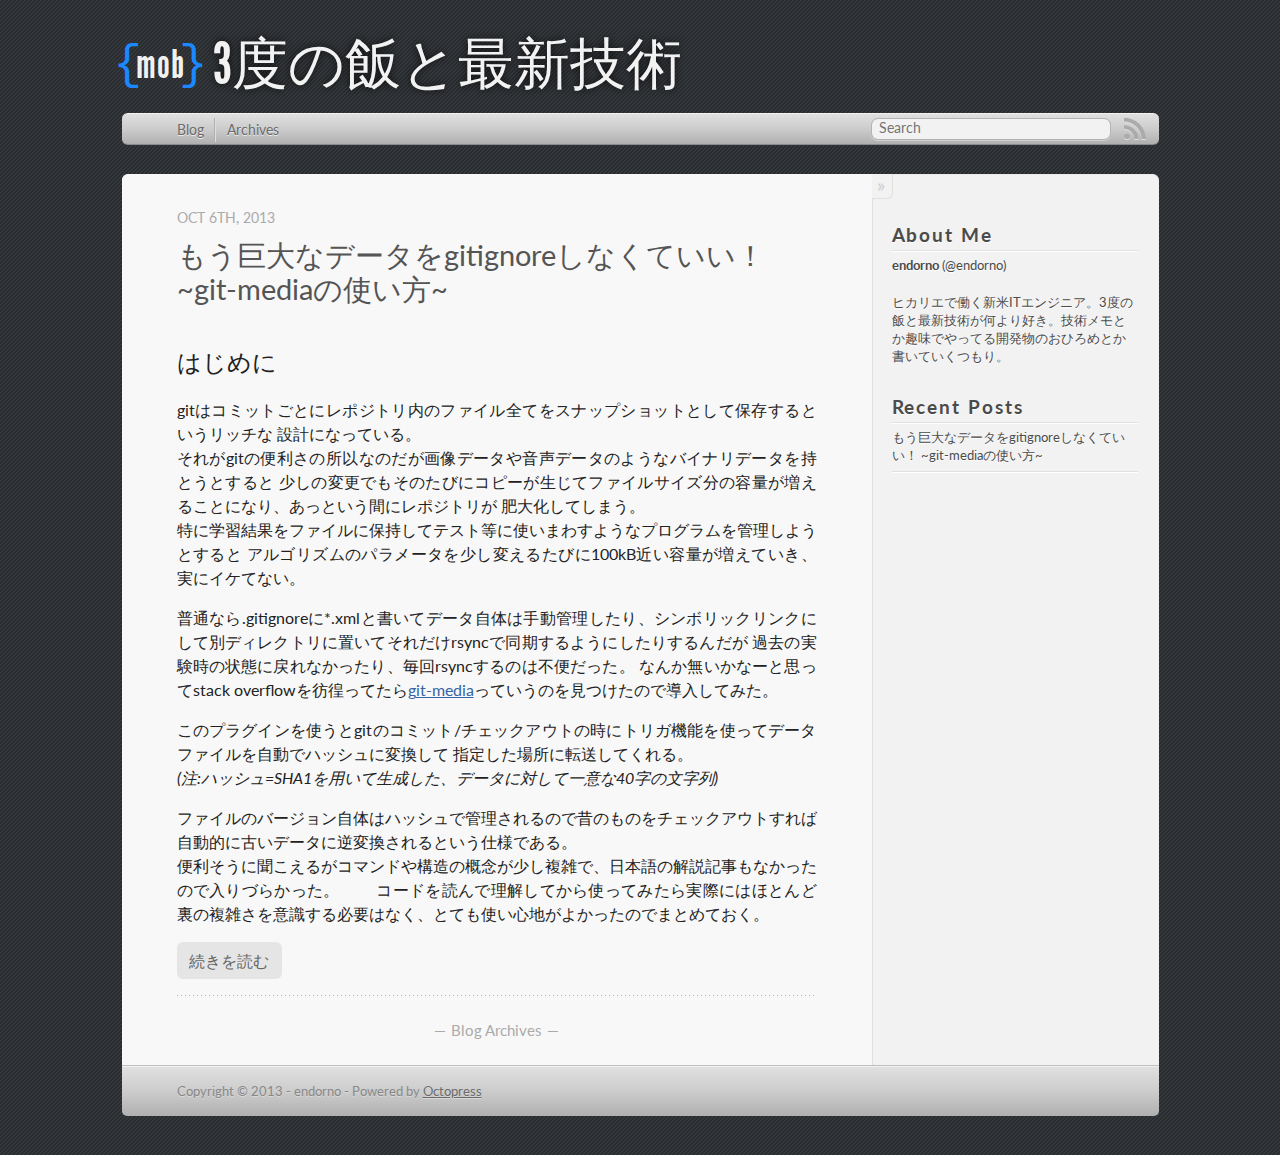
<file: index.html>
<!DOCTYPE html>
<!--[if IEMobile 7 ]><html class="no-js iem7"><![endif]-->
<!--[if lt IE 9]><html class="no-js lte-ie8"><![endif]-->
<!--[if (gt IE 8)|(gt IEMobile 7)|!(IEMobile)|!(IE)]><!--><html class="no-js" lang="en"><!--<![endif]-->
<head>
  <meta charset="utf-8">
  <title>3度の飯と最新技術</title>
  <meta name="author" content="endorno">

  
  <meta name="description" content="はじめに gitはコミットごとにレポジトリ内のファイル全てをスナップショットとして保存するというリッチな
設計になっている。
それがgitの便利さの所以なのだが画像データや音声データのようなバイナリデータを持とうとすると &hellip;">
  

  <!-- http://t.co/dKP3o1e -->
  <meta name="HandheldFriendly" content="True">
  <meta name="MobileOptimized" content="320">
  <meta name="viewport" content="width=device-width, initial-scale=1">

  
  <link rel="canonical" href="http://endorno.github.io/">
  <link href="/favicon.png" rel="icon">
  <link href="/stylesheets/screen.css" media="screen, projection" rel="stylesheet" type="text/css">
  <script src="/javascripts/modernizr-2.0.js"></script>
  <script src="/javascripts/ender.js"></script>
  <script src="/javascripts/octopress.js" type="text/javascript"></script>
  <link href="/atom.xml" rel="alternate" title="3度の飯と最新技術" type="application/atom+xml">
  <link href='http://fonts.googleapis.com/css?family=Lato:400,700,400italic,700italic' rel='stylesheet' type='text/css'>
  <!--Fonts from Google"s Web font directory at http://google.com/webfonts -->
<link href="http://fonts.googleapis.com/css?family=PT+Serif:regular,italic,bold,bolditalic" rel="stylesheet" type="text/css">
<link href="http://fonts.googleapis.com/css?family=PT+Sans:regular,italic,bold,bolditalic" rel="stylesheet" type="text/css">

  
  <script type="text/javascript">
    var _gaq = _gaq || [];
    _gaq.push(['_setAccount', 'UA-44630188-1']);
    _gaq.push(['_trackPageview']);

    (function() {
      var ga = document.createElement('script'); ga.type = 'text/javascript'; ga.async = true;
      ga.src = ('https:' == document.location.protocol ? 'https://ssl' : 'http://www') + '.google-analytics.com/ga.js';
      var s = document.getElementsByTagName('script')[0]; s.parentNode.insertBefore(ga, s);
    })();
  </script>


</head>

<body   >
  <header role="banner"><hgroup>
  <div id="logo">
  	<div id="logoLeft">{</div>
  	<div id="logoText">mob</div>
  	<div id="logoRight">}</div>
  	<div class="clear"></div>
  </div>
  <h1><a href="/">3度の飯と最新技術</a></h1>
  
  <div class="clear"></div>
</hgroup>

</header>
  <nav role="navigation"><ul class="subscription" data-subscription="rss">
  <li><a href="/atom.xml" rel="subscribe-rss" title="subscribe via RSS">RSS</a></li>
  
</ul>
  
<form action="http://google.com/search" method="get">
  <fieldset role="search">
    <input type="hidden" name="q" value="site:endorno.github.io" />
    <input class="search" type="text" name="q" results="0" placeholder="Search"/>
  </fieldset>
</form>
  
<ul class="main-navigation">
  <li><a href="/">Blog</a></li>
  <li><a href="/blog/archives">Archives</a></li>
</ul>

</nav>
  <div id="main">
    <div id="content">
      <div class="blog-index">
  
  
  
    <article>
      
  <header>
    
      <!-- Now we're back to normal posts. Note the links used under href in both headers.-->
        <h1 class="entry-title"><a href="/blog/2013/10/06/how-to-use-git-media/">もう巨大なデータをgitignoreしなくていい！ ~git-mediaの使い方~</a></h1>
      
    
    
      <p class="meta">
        








  


<time datetime="2013-10-06T15:18:00+09:00" pubdate data-updated="true">Oct 6<span>th</span>, 2013</time>
        
      </p>
    
  </header>


  <div class="entry-content"><h2>はじめに</h2>

<p>gitはコミットごとにレポジトリ内のファイル全てをスナップショットとして保存するというリッチな
設計になっている。<br/>
それがgitの便利さの所以なのだが画像データや音声データのようなバイナリデータを持とうとすると
少しの変更でもそのたびにコピーが生じてファイルサイズ分の容量が増えることになり、あっという間にレポジトリが
肥大化してしまう。<br/>
特に学習結果をファイルに保持してテスト等に使いまわすようなプログラムを管理しようとすると
アルゴリズムのパラメータを少し変えるたびに100kB近い容量が増えていき、実にイケてない。</p>

<p>普通なら.gitignoreに*.xmlと書いてデータ自体は手動管理したり、シンボリックリンクにして別ディレクトリに置いてそれだけrsyncで同期するようにしたりするんだが
過去の実験時の状態に戻れなかったり、毎回rsyncするのは不便だった。
なんか無いかなーと思ってstack overflowを彷徨ってたら<a href="https://github.com/schacon/git-media">git-media</a>っていうのを見つけたので導入してみた。</p>

<p>このプラグインを使うとgitのコミット/チェックアウトの時にトリガ機能を使ってデータファイルを自動でハッシュに変換して
指定した場所に転送してくれる。<br/>
<em>(注:ハッシュ=SHA1を用いて生成した、データに対して一意な40字の文字列)</em></p>

<p>ファイルのバージョン自体はハッシュで管理されるので昔のものをチェックアウトすれば自動的に古いデータに逆変換されるという仕様である。<br/>
便利そうに聞こえるがコマンドや構造の概念が少し複雑で、日本語の解説記事もなかったので入りづらかった。　　
コードを読んで理解してから使ってみたら実際にはほとんど裏の複雑さを意識する必要はなく、とても使い心地がよかったのでまとめておく。</p>

</div>
  
  
    <footer>
      <a rel="full-article" href="/blog/2013/10/06/how-to-use-git-media/">続きを読む</a>
    </footer>
  


    </article>
  
  <div class="pagination">
    
    <a href="/blog/archives">Blog Archives</a>
    
  </div>
</div>
<aside class="sidebar">
  
    
<section>
  <h1>About Me</h1>
  <div id="twitter-profile" style="margin-top:0.5em;">
    <p>
      <strong>endorno</strong> 
      (<a href="http://twitter.com/endorno">@endorno</a>)
    </p>

    <p>ヒカリエで働く新米ITエンジニア。3度の飯と最新技術が何より好き。技術メモとか趣味でやってる開発物のおひろめとか書いていくつもり。</p>
  </div>
  <script type="text/javascript">
    $(function(){
        var container = $('#twitter-profile'),
            user = "endorno";
        
        function parseTwLinks(s) {
          var twUrl = "http://www.twitter.com/"
          s = s.replace(/ (@([\w]+))/g, function(match, p1, p2) {
              return " <a href='"+twUrl+p2+"'>"+p1+"</a>"
          }).replace(/ (#([\w]+))/g, function(match, p1, p2) {
              return " <a href='"+twUrl+"#!/search?q=%23"+p2+"'>"+p1+"</a>"
          })
          return s
        }

        $.ajax({
            url: "http://api.twitter.com/1/users/show.json?include_entities=false&screen_name="+user+"&callback=?"
          , type: 'GET'
          , dataType: 'jsonp'
          , error: function (err) { $('#twitter-profile').addClass('error');  }
          , success: function(data) {
              container.html('<img class="left" src="http://api.twitter.com/1/users/profile_image/'+user+'.json?size=bigger" alt="@'+user+'"><p><strong>'+data.name+'</strong> (<a href="http://twitter.com/'+user+'">@'+user+'</a>)<br/>'+data.location+'</p><p>'+parseTwLinks(data.description)+'</p>');
            }
        })
      });
  </script>
</section>

<section>
  <h1>Recent Posts</h1>
  <ul id="recent_posts">
    
      <li class="post">
        <a href="/blog/2013/10/06/how-to-use-git-media/">もう巨大なデータをgitignoreしなくていい！ ~git-mediaの使い方~</a>
      </li>
    
  </ul>
</section>





  
</aside>

    </div>
  </div>
  <footer role="contentinfo"><p>
  Copyright &copy; 2013 - endorno -
  <span class="credit">Powered by <a href="http://octopress.org">Octopress</a></span>
</p>

</footer>
  







  <script type="text/javascript">
    (function(){
      var twitterWidgets = document.createElement('script');
      twitterWidgets.type = 'text/javascript';
      twitterWidgets.async = true;
      twitterWidgets.src = 'http://platform.twitter.com/widgets.js';
      document.getElementsByTagName('head')[0].appendChild(twitterWidgets);
    })();
  </script>





</body>
</html>
</file>
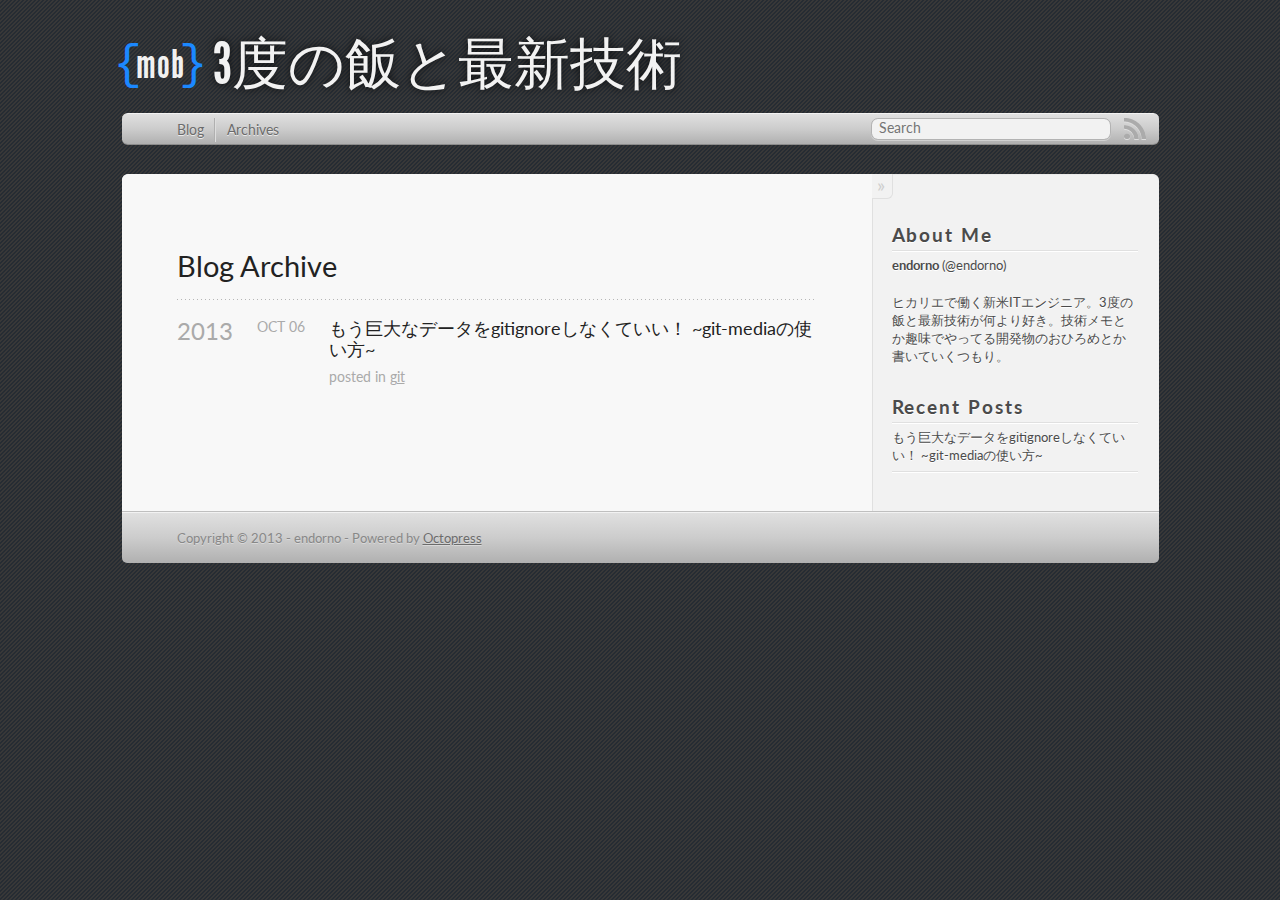
<file: blog/archives/index.html>
<!DOCTYPE html>
<!--[if IEMobile 7 ]><html class="no-js iem7"><![endif]-->
<!--[if lt IE 9]><html class="no-js lte-ie8"><![endif]-->
<!--[if (gt IE 8)|(gt IEMobile 7)|!(IEMobile)|!(IE)]><!--><html class="no-js" lang="en"><!--<![endif]-->
<head>
  <meta charset="utf-8">
  <title>Blog Archive - 3度の飯と最新技術</title>
  <meta name="author" content="endorno">

  
  <meta name="description" content="Blog Archive 2013 もう巨大なデータをgitignoreしなくていい！ ~git-mediaの使い方~
Oct 06 2013 posted in git About Me endorno (@endorno) ヒカリエで働く新米ITエンジニア。3度の飯と最新技術が何より好き。 &hellip;">
  

  <!-- http://t.co/dKP3o1e -->
  <meta name="HandheldFriendly" content="True">
  <meta name="MobileOptimized" content="320">
  <meta name="viewport" content="width=device-width, initial-scale=1">

  
  <link rel="canonical" href="http://endorno.github.io/blog/archives/">
  <link href="/favicon.png" rel="icon">
  <link href="/stylesheets/screen.css" media="screen, projection" rel="stylesheet" type="text/css">
  <script src="/javascripts/modernizr-2.0.js"></script>
  <script src="/javascripts/ender.js"></script>
  <script src="/javascripts/octopress.js" type="text/javascript"></script>
  <link href="/atom.xml" rel="alternate" title="3度の飯と最新技術" type="application/atom+xml">
  <link href='http://fonts.googleapis.com/css?family=Lato:400,700,400italic,700italic' rel='stylesheet' type='text/css'>
  <!--Fonts from Google"s Web font directory at http://google.com/webfonts -->
<link href="http://fonts.googleapis.com/css?family=PT+Serif:regular,italic,bold,bolditalic" rel="stylesheet" type="text/css">
<link href="http://fonts.googleapis.com/css?family=PT+Sans:regular,italic,bold,bolditalic" rel="stylesheet" type="text/css">

  
  <script type="text/javascript">
    var _gaq = _gaq || [];
    _gaq.push(['_setAccount', 'UA-44630188-1']);
    _gaq.push(['_trackPageview']);

    (function() {
      var ga = document.createElement('script'); ga.type = 'text/javascript'; ga.async = true;
      ga.src = ('https:' == document.location.protocol ? 'https://ssl' : 'http://www') + '.google-analytics.com/ga.js';
      var s = document.getElementsByTagName('script')[0]; s.parentNode.insertBefore(ga, s);
    })();
  </script>


</head>

<body   >
  <header role="banner"><hgroup>
  <div id="logo">
  	<div id="logoLeft">{</div>
  	<div id="logoText">mob</div>
  	<div id="logoRight">}</div>
  	<div class="clear"></div>
  </div>
  <h1><a href="/">3度の飯と最新技術</a></h1>
  
  <div class="clear"></div>
</hgroup>

</header>
  <nav role="navigation"><ul class="subscription" data-subscription="rss">
  <li><a href="/atom.xml" rel="subscribe-rss" title="subscribe via RSS">RSS</a></li>
  
</ul>
  
<form action="http://google.com/search" method="get">
  <fieldset role="search">
    <input type="hidden" name="q" value="site:endorno.github.io" />
    <input class="search" type="text" name="q" results="0" placeholder="Search"/>
  </fieldset>
</form>
  
<ul class="main-navigation">
  <li><a href="/">Blog</a></li>
  <li><a href="/blog/archives">Archives</a></li>
</ul>

</nav>
  <div id="main">
    <div id="content">
      <div>
<article role="article">
  
  <header>
    <h1 class="entry-title">Blog Archive</h1>
    
  </header>
  
  <div id="blog-archives">



  
  <h2>2013</h2>

<article>
  
<h1><a href="/blog/2013/10/06/how-to-use-git-media/">もう巨大なデータをgitignoreしなくていい！ ~git-mediaの使い方~</a></h1>
<time datetime="2013-10-06T15:18:00+09:00" pubdate><span class='month'>Oct</span> <span class='day'>06</span> <span class='year'>2013</span></time>

<footer>
  <span class="categories">posted in <a class='category' href='/blog/categories/git/'>git</a></span>
</footer>


</article>

</div>

  
</article>

</div>

<aside class="sidebar">
  
    
<section>
  <h1>About Me</h1>
  <div id="twitter-profile" style="margin-top:0.5em;">
    <p>
      <strong>endorno</strong> 
      (<a href="http://twitter.com/endorno">@endorno</a>)
    </p>

    <p>ヒカリエで働く新米ITエンジニア。3度の飯と最新技術が何より好き。技術メモとか趣味でやってる開発物のおひろめとか書いていくつもり。</p>
  </div>
  <script type="text/javascript">
    $(function(){
        var container = $('#twitter-profile'),
            user = "endorno";
        
        function parseTwLinks(s) {
          var twUrl = "http://www.twitter.com/"
          s = s.replace(/ (@([\w]+))/g, function(match, p1, p2) {
              return " <a href='"+twUrl+p2+"'>"+p1+"</a>"
          }).replace(/ (#([\w]+))/g, function(match, p1, p2) {
              return " <a href='"+twUrl+"#!/search?q=%23"+p2+"'>"+p1+"</a>"
          })
          return s
        }

        $.ajax({
            url: "http://api.twitter.com/1/users/show.json?include_entities=false&screen_name="+user+"&callback=?"
          , type: 'GET'
          , dataType: 'jsonp'
          , error: function (err) { $('#twitter-profile').addClass('error');  }
          , success: function(data) {
              container.html('<img class="left" src="http://api.twitter.com/1/users/profile_image/'+user+'.json?size=bigger" alt="@'+user+'"><p><strong>'+data.name+'</strong> (<a href="http://twitter.com/'+user+'">@'+user+'</a>)<br/>'+data.location+'</p><p>'+parseTwLinks(data.description)+'</p>');
            }
        })
      });
  </script>
</section>

<section>
  <h1>Recent Posts</h1>
  <ul id="recent_posts">
    
      <li class="post">
        <a href="/blog/2013/10/06/how-to-use-git-media/">もう巨大なデータをgitignoreしなくていい！ ~git-mediaの使い方~</a>
      </li>
    
  </ul>
</section>





  
</aside>


    </div>
  </div>
  <footer role="contentinfo"><p>
  Copyright &copy; 2013 - endorno -
  <span class="credit">Powered by <a href="http://octopress.org">Octopress</a></span>
</p>

</footer>
  







  <script type="text/javascript">
    (function(){
      var twitterWidgets = document.createElement('script');
      twitterWidgets.type = 'text/javascript';
      twitterWidgets.async = true;
      twitterWidgets.src = 'http://platform.twitter.com/widgets.js';
      document.getElementsByTagName('head')[0].appendChild(twitterWidgets);
    })();
  </script>





</body>
</html>
</file>
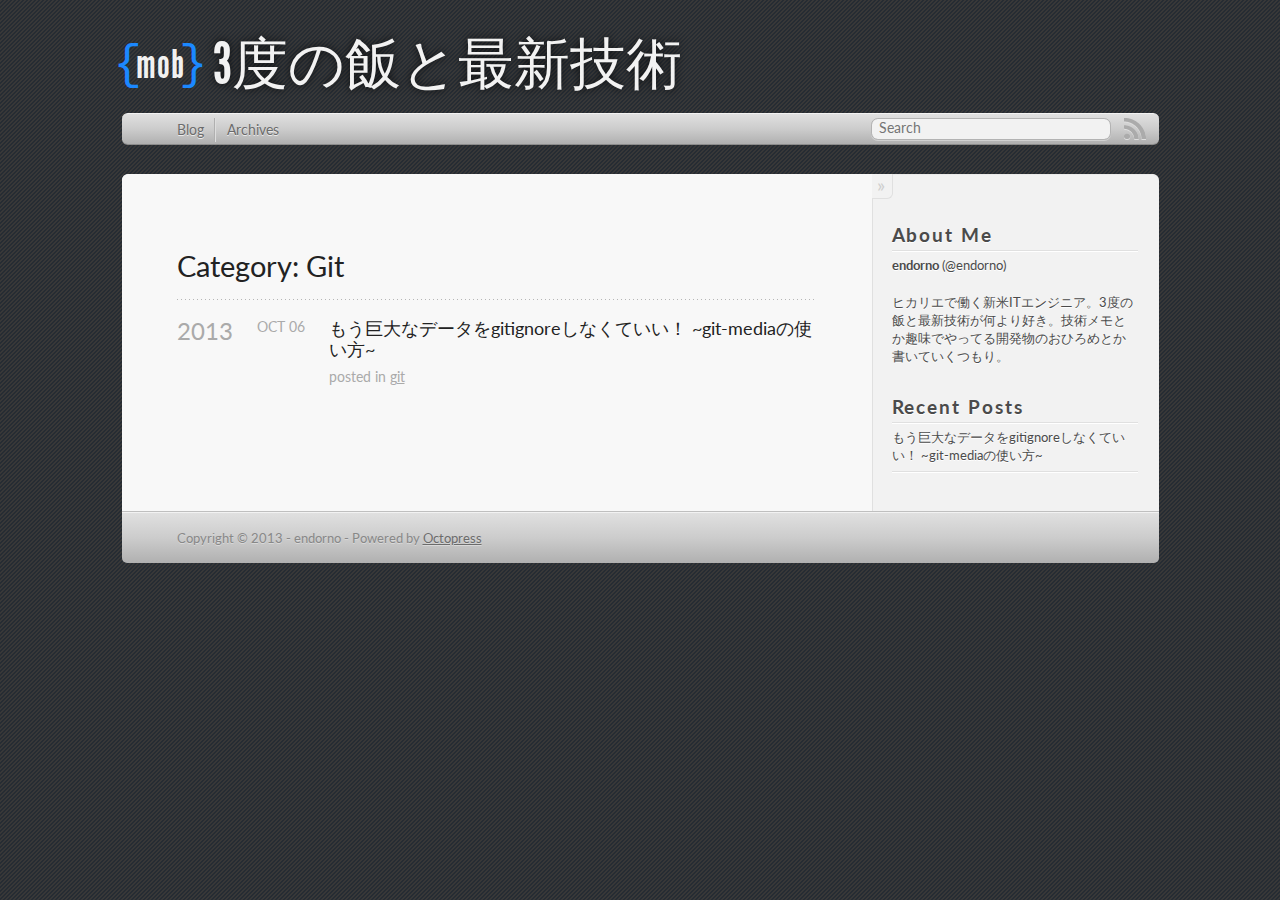
<file: blog/categories/git/index.html>
<!DOCTYPE html>
<!--[if IEMobile 7 ]><html class="no-js iem7"><![endif]-->
<!--[if lt IE 9]><html class="no-js lte-ie8"><![endif]-->
<!--[if (gt IE 8)|(gt IEMobile 7)|!(IEMobile)|!(IE)]><!--><html class="no-js" lang="en"><!--<![endif]-->
<head>
  <meta charset="utf-8">
  <title>Category: git - 3度の飯と最新技術</title>
  <meta name="author" content="endorno">

  
  <meta name="description" content="Category: git">
  

  <!-- http://t.co/dKP3o1e -->
  <meta name="HandheldFriendly" content="True">
  <meta name="MobileOptimized" content="320">
  <meta name="viewport" content="width=device-width, initial-scale=1">

  
  <link rel="canonical" href="http://endorno.github.ioblog/categories/git/">
  <link href="/favicon.png" rel="icon">
  <link href="/stylesheets/screen.css" media="screen, projection" rel="stylesheet" type="text/css">
  <script src="/javascripts/modernizr-2.0.js"></script>
  <script src="/javascripts/ender.js"></script>
  <script src="/javascripts/octopress.js" type="text/javascript"></script>
  <link href="/atom.xml" rel="alternate" title="3度の飯と最新技術" type="application/atom+xml">
  <link href='http://fonts.googleapis.com/css?family=Lato:400,700,400italic,700italic' rel='stylesheet' type='text/css'>
  <!--Fonts from Google"s Web font directory at http://google.com/webfonts -->
<link href="http://fonts.googleapis.com/css?family=PT+Serif:regular,italic,bold,bolditalic" rel="stylesheet" type="text/css">
<link href="http://fonts.googleapis.com/css?family=PT+Sans:regular,italic,bold,bolditalic" rel="stylesheet" type="text/css">

  
  <script type="text/javascript">
    var _gaq = _gaq || [];
    _gaq.push(['_setAccount', 'UA-44630188-1']);
    _gaq.push(['_trackPageview']);

    (function() {
      var ga = document.createElement('script'); ga.type = 'text/javascript'; ga.async = true;
      ga.src = ('https:' == document.location.protocol ? 'https://ssl' : 'http://www') + '.google-analytics.com/ga.js';
      var s = document.getElementsByTagName('script')[0]; s.parentNode.insertBefore(ga, s);
    })();
  </script>


</head>

<body   >
  <header role="banner"><hgroup>
  <div id="logo">
  	<div id="logoLeft">{</div>
  	<div id="logoText">mob</div>
  	<div id="logoRight">}</div>
  	<div class="clear"></div>
  </div>
  <h1><a href="/">3度の飯と最新技術</a></h1>
  
  <div class="clear"></div>
</hgroup>

</header>
  <nav role="navigation"><ul class="subscription" data-subscription="rss">
  <li><a href="/atom.xml" rel="subscribe-rss" title="subscribe via RSS">RSS</a></li>
  
</ul>
  
<form action="http://google.com/search" method="get">
  <fieldset role="search">
    <input type="hidden" name="q" value="site:endorno.github.io" />
    <input class="search" type="text" name="q" results="0" placeholder="Search"/>
  </fieldset>
</form>
  
<ul class="main-navigation">
  <li><a href="/">Blog</a></li>
  <li><a href="/blog/archives">Archives</a></li>
</ul>

</nav>
  <div id="main">
    <div id="content">
      <div>
<article role="article">
  
  <header>
    <h1 class="entry-title">Category: Git</h1>
    
  </header>
  
  <div id="blog-archives" class="category">



  
  <h2>2013</h2>

<article>
  
<h1><a href="/blog/2013/10/06/how-to-use-git-media/">もう巨大なデータをgitignoreしなくていい！ ~git-mediaの使い方~</a></h1>
<time datetime="2013-10-06T15:18:00+09:00" pubdate><span class='month'>Oct</span> <span class='day'>06</span> <span class='year'>2013</span></time>

<footer>
  <span class="categories">posted in <a class='category' href='/blog/categories/git/'>git</a></span>
</footer>


</article>

</div>

  
</article>

</div>

<aside class="sidebar">
  
    
<section>
  <h1>About Me</h1>
  <div id="twitter-profile" style="margin-top:0.5em;">
    <p>
      <strong>endorno</strong> 
      (<a href="http://twitter.com/endorno">@endorno</a>)
    </p>

    <p>ヒカリエで働く新米ITエンジニア。3度の飯と最新技術が何より好き。技術メモとか趣味でやってる開発物のおひろめとか書いていくつもり。</p>
  </div>
  <script type="text/javascript">
    $(function(){
        var container = $('#twitter-profile'),
            user = "endorno";
        
        function parseTwLinks(s) {
          var twUrl = "http://www.twitter.com/"
          s = s.replace(/ (@([\w]+))/g, function(match, p1, p2) {
              return " <a href='"+twUrl+p2+"'>"+p1+"</a>"
          }).replace(/ (#([\w]+))/g, function(match, p1, p2) {
              return " <a href='"+twUrl+"#!/search?q=%23"+p2+"'>"+p1+"</a>"
          })
          return s
        }

        $.ajax({
            url: "http://api.twitter.com/1/users/show.json?include_entities=false&screen_name="+user+"&callback=?"
          , type: 'GET'
          , dataType: 'jsonp'
          , error: function (err) { $('#twitter-profile').addClass('error');  }
          , success: function(data) {
              container.html('<img class="left" src="http://api.twitter.com/1/users/profile_image/'+user+'.json?size=bigger" alt="@'+user+'"><p><strong>'+data.name+'</strong> (<a href="http://twitter.com/'+user+'">@'+user+'</a>)<br/>'+data.location+'</p><p>'+parseTwLinks(data.description)+'</p>');
            }
        })
      });
  </script>
</section>

<section>
  <h1>Recent Posts</h1>
  <ul id="recent_posts">
    
      <li class="post">
        <a href="/blog/2013/10/06/how-to-use-git-media/">もう巨大なデータをgitignoreしなくていい！ ~git-mediaの使い方~</a>
      </li>
    
  </ul>
</section>





  
</aside>


    </div>
  </div>
  <footer role="contentinfo"><p>
  Copyright &copy; 2013 - endorno -
  <span class="credit">Powered by <a href="http://octopress.org">Octopress</a></span>
</p>

</footer>
  







  <script type="text/javascript">
    (function(){
      var twitterWidgets = document.createElement('script');
      twitterWidgets.type = 'text/javascript';
      twitterWidgets.async = true;
      twitterWidgets.src = 'http://platform.twitter.com/widgets.js';
      document.getElementsByTagName('head')[0].appendChild(twitterWidgets);
    })();
  </script>





</body>
</html>
</file>
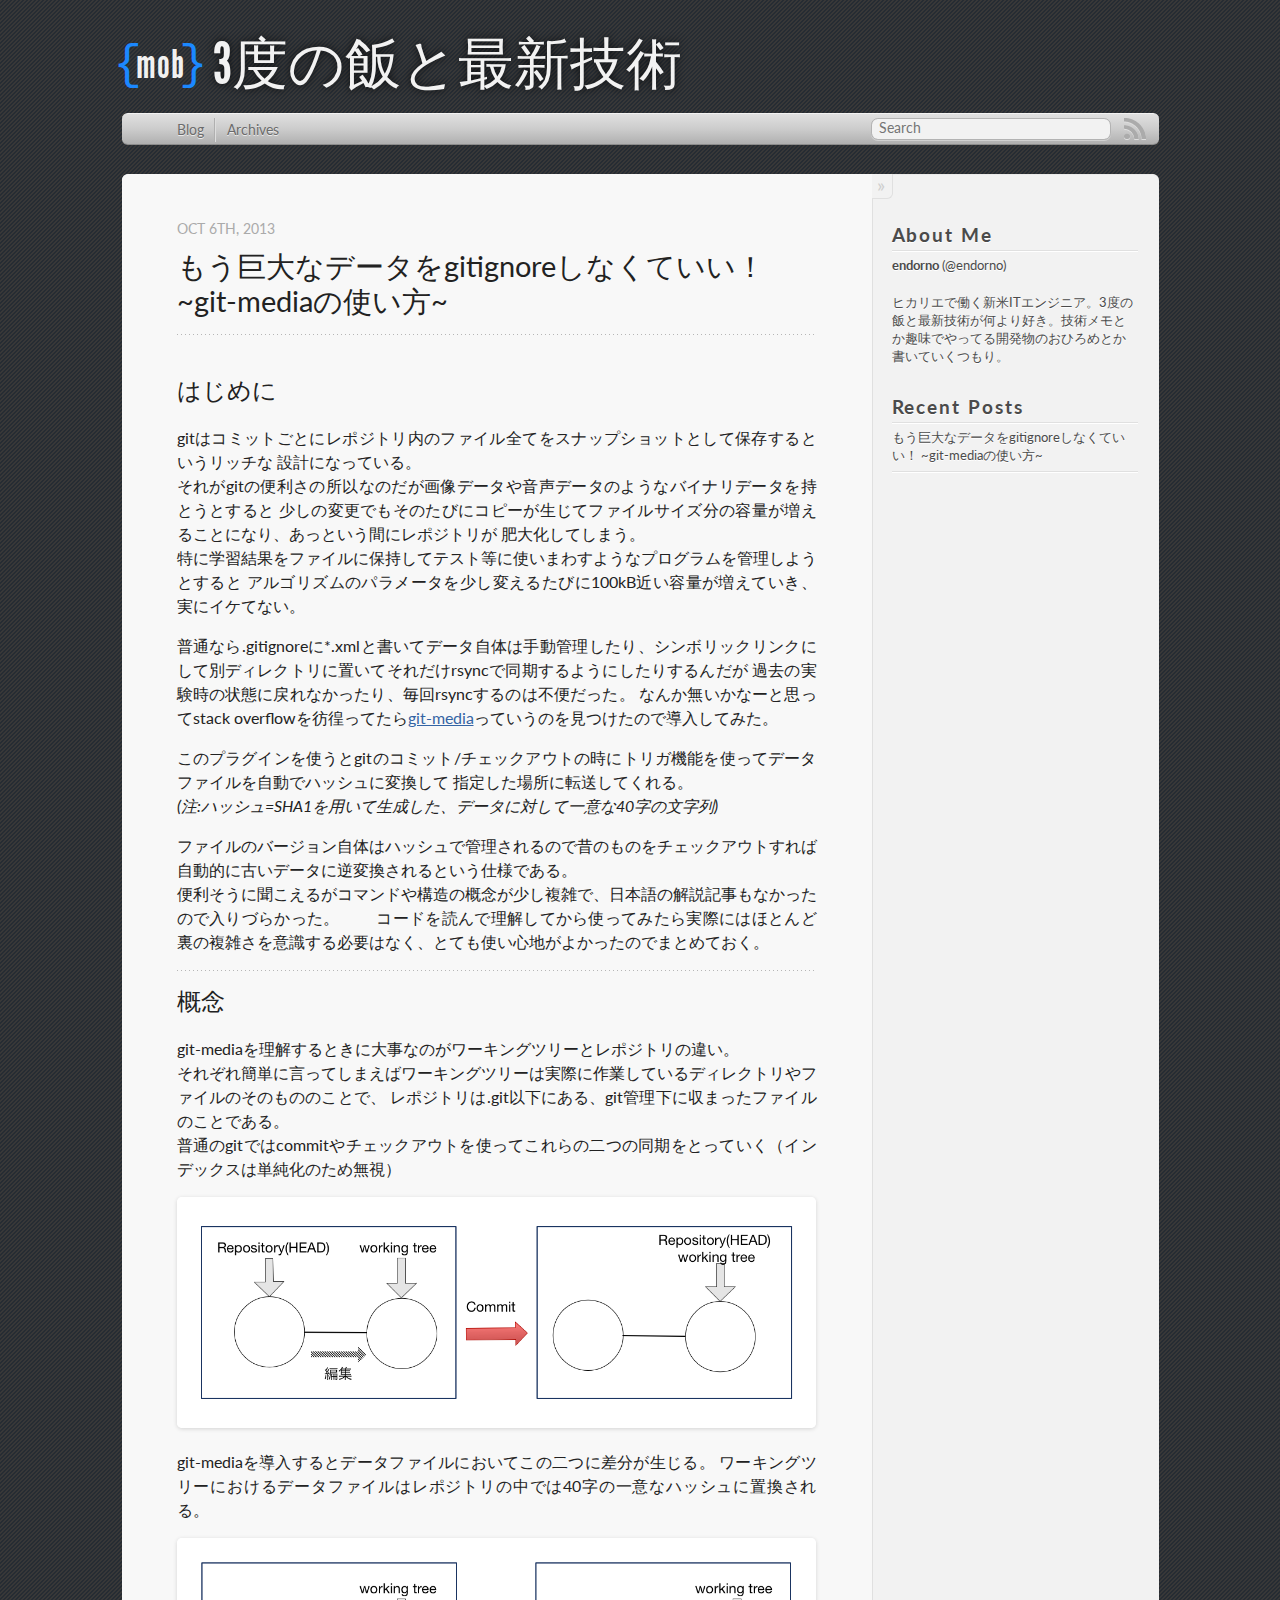
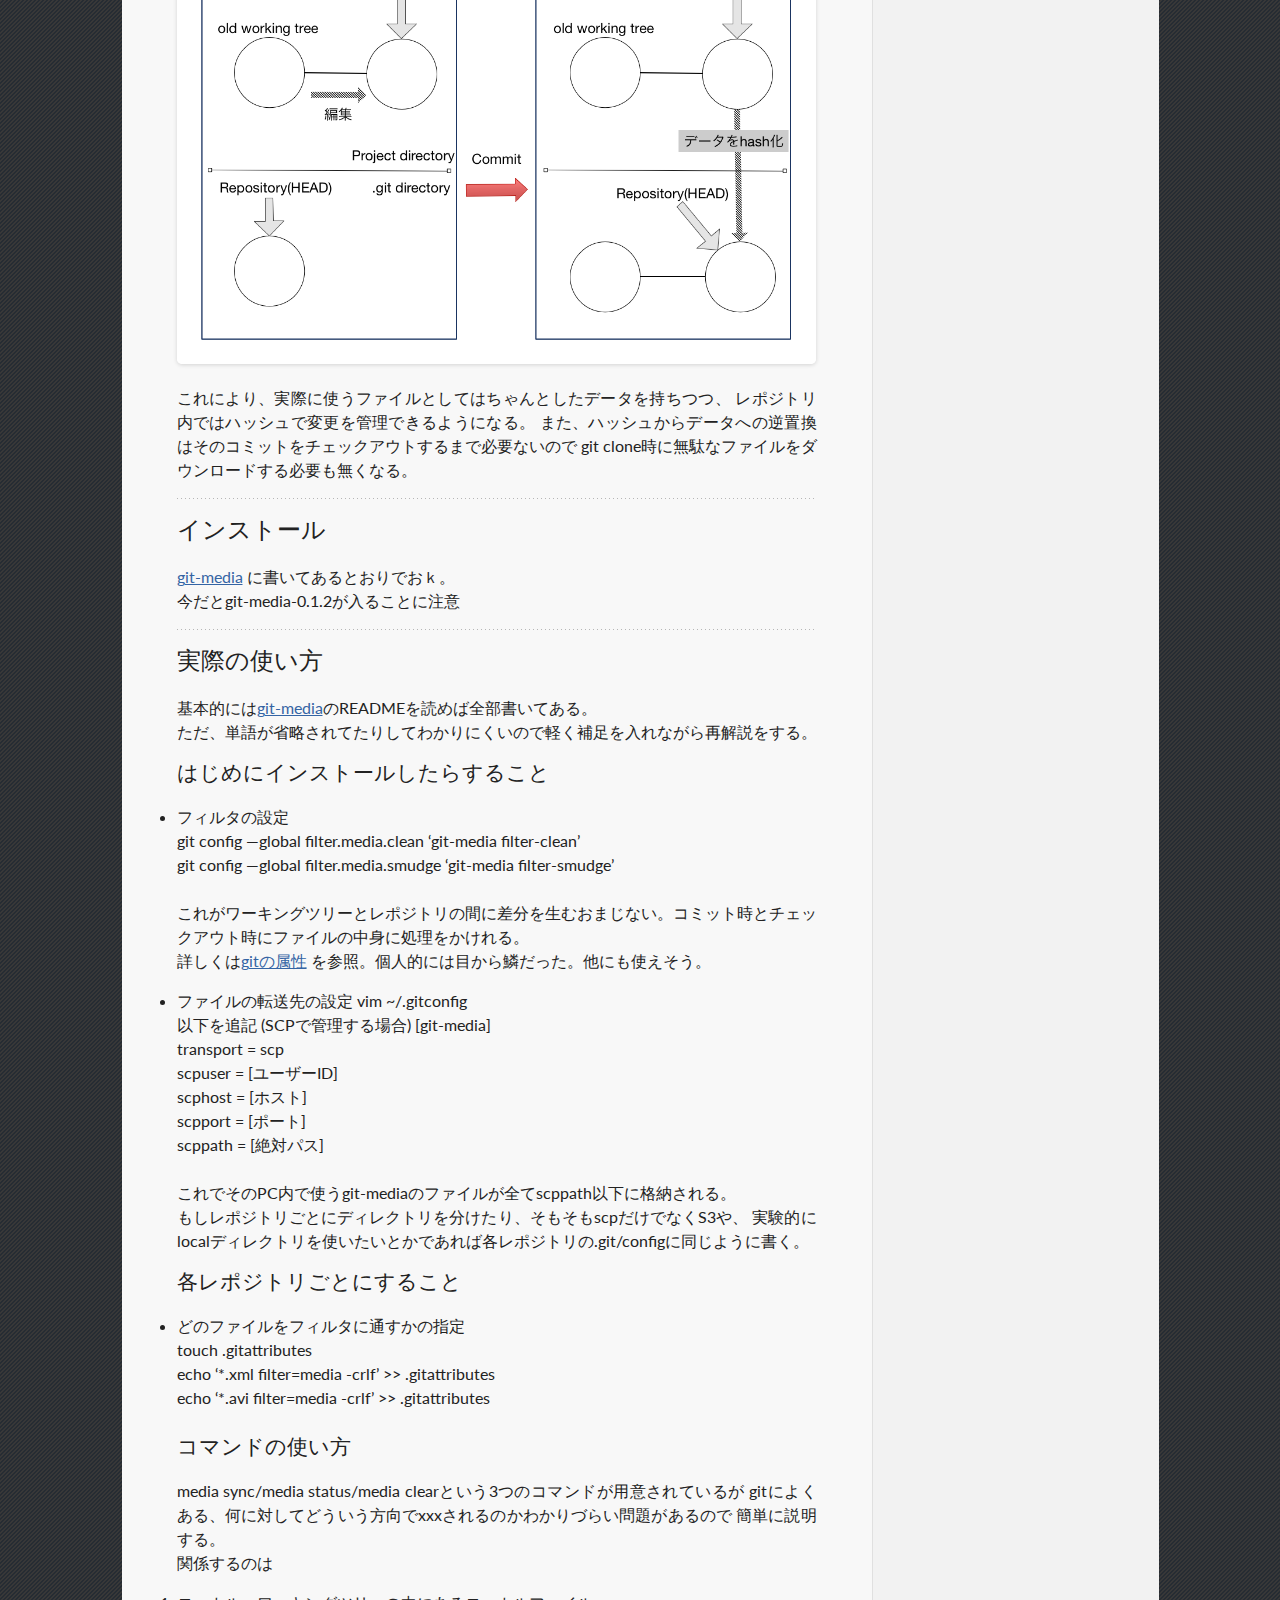
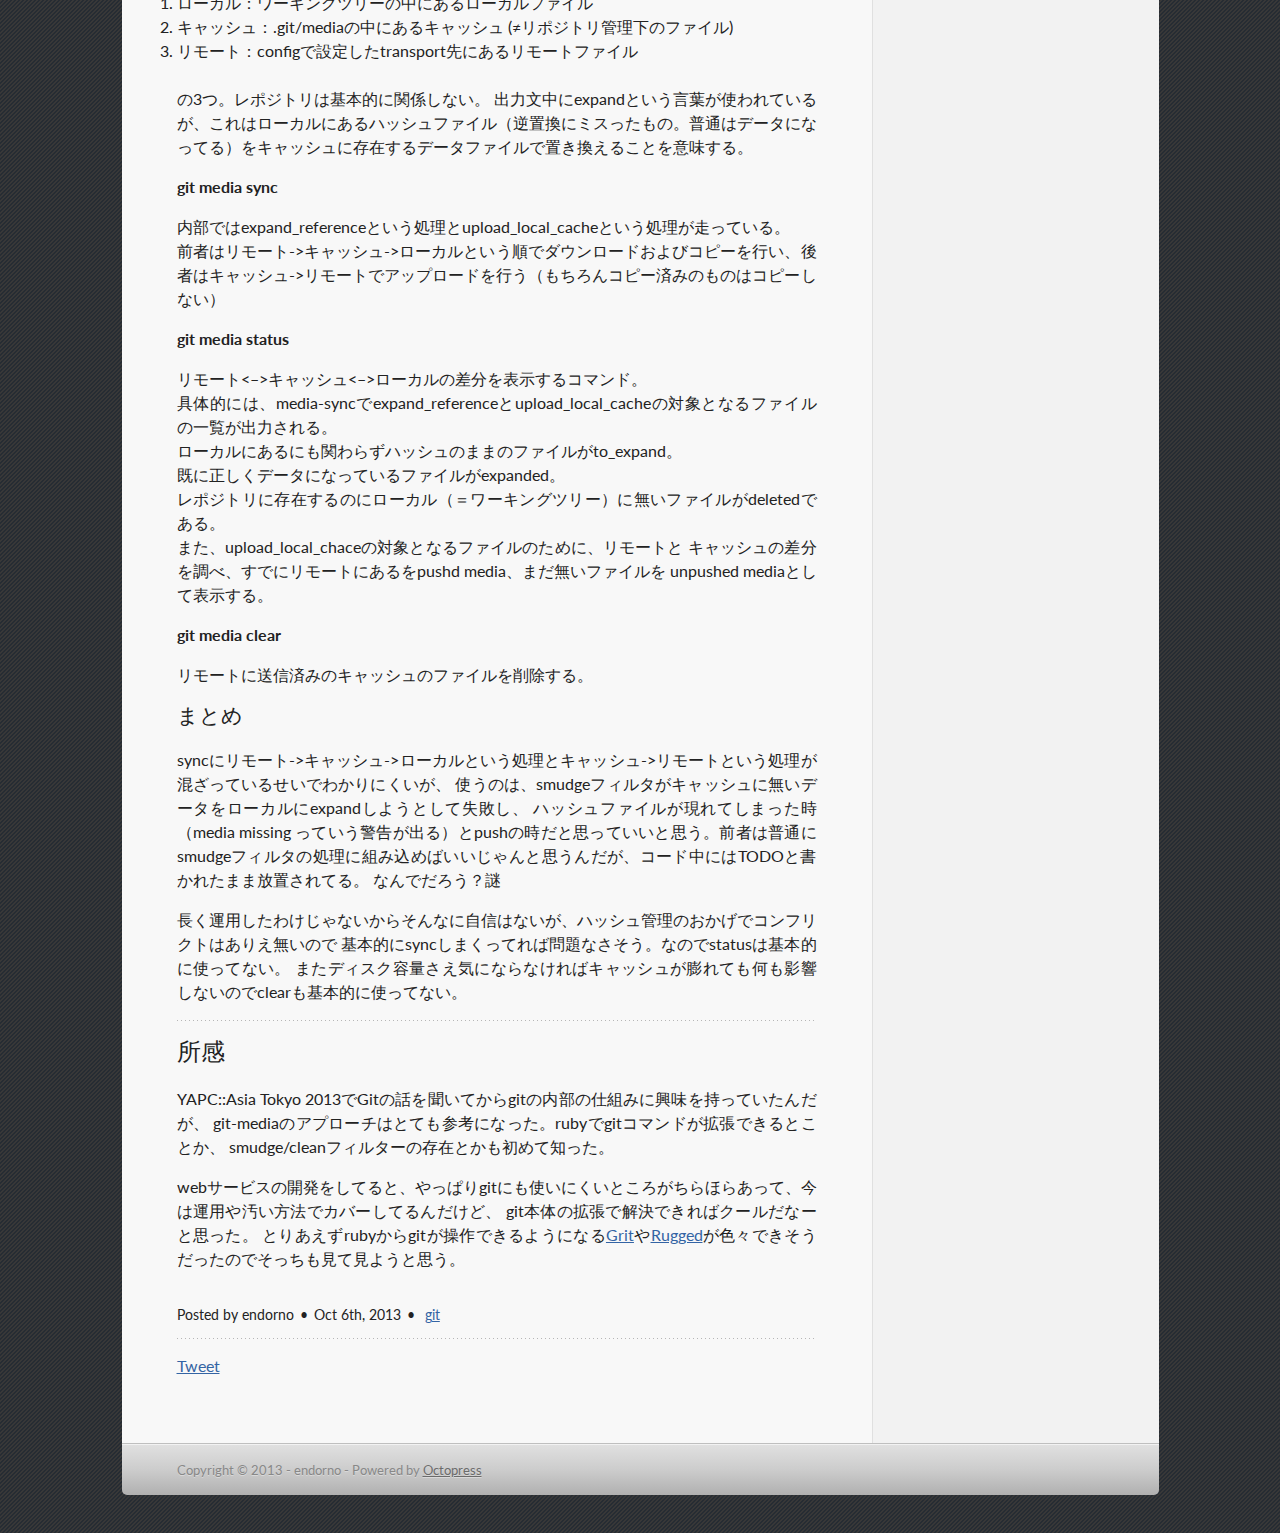
<file: blog/2013/10/06/how-to-use-git-media/index.html>
<!DOCTYPE html>
<!--[if IEMobile 7 ]><html class="no-js iem7"><![endif]-->
<!--[if lt IE 9]><html class="no-js lte-ie8"><![endif]-->
<!--[if (gt IE 8)|(gt IEMobile 7)|!(IEMobile)|!(IE)]><!--><html class="no-js" lang="en"><!--<![endif]-->
<head>
  <meta charset="utf-8">
  <title>もう巨大なデータをgitignoreしなくていい！ ~git-mediaの使い方~ - 3度の飯と最新技術</title>
  <meta name="author" content="endorno">

  
  <meta name="description" content="はじめに gitはコミットごとにレポジトリ内のファイル全てをスナップショットとして保存するというリッチな
設計になっている。
それがgitの便利さの所以なのだが画像データや音声データのようなバイナリデータを持とうとすると &hellip;">
  

  <!-- http://t.co/dKP3o1e -->
  <meta name="HandheldFriendly" content="True">
  <meta name="MobileOptimized" content="320">
  <meta name="viewport" content="width=device-width, initial-scale=1">

  
  <link rel="canonical" href="http://endorno.github.io/blog/2013/10/06/how-to-use-git-media/">
  <link href="/favicon.png" rel="icon">
  <link href="/stylesheets/screen.css" media="screen, projection" rel="stylesheet" type="text/css">
  <script src="/javascripts/modernizr-2.0.js"></script>
  <script src="/javascripts/ender.js"></script>
  <script src="/javascripts/octopress.js" type="text/javascript"></script>
  <link href="/atom.xml" rel="alternate" title="3度の飯と最新技術" type="application/atom+xml">
  <link href='http://fonts.googleapis.com/css?family=Lato:400,700,400italic,700italic' rel='stylesheet' type='text/css'>
  <!--Fonts from Google"s Web font directory at http://google.com/webfonts -->
<link href="http://fonts.googleapis.com/css?family=PT+Serif:regular,italic,bold,bolditalic" rel="stylesheet" type="text/css">
<link href="http://fonts.googleapis.com/css?family=PT+Sans:regular,italic,bold,bolditalic" rel="stylesheet" type="text/css">

  
  <script type="text/javascript">
    var _gaq = _gaq || [];
    _gaq.push(['_setAccount', 'UA-44630188-1']);
    _gaq.push(['_trackPageview']);

    (function() {
      var ga = document.createElement('script'); ga.type = 'text/javascript'; ga.async = true;
      ga.src = ('https:' == document.location.protocol ? 'https://ssl' : 'http://www') + '.google-analytics.com/ga.js';
      var s = document.getElementsByTagName('script')[0]; s.parentNode.insertBefore(ga, s);
    })();
  </script>


</head>

<body   >
  <header role="banner"><hgroup>
  <div id="logo">
  	<div id="logoLeft">{</div>
  	<div id="logoText">mob</div>
  	<div id="logoRight">}</div>
  	<div class="clear"></div>
  </div>
  <h1><a href="/">3度の飯と最新技術</a></h1>
  
  <div class="clear"></div>
</hgroup>

</header>
  <nav role="navigation"><ul class="subscription" data-subscription="rss">
  <li><a href="/atom.xml" rel="subscribe-rss" title="subscribe via RSS">RSS</a></li>
  
</ul>
  
<form action="http://google.com/search" method="get">
  <fieldset role="search">
    <input type="hidden" name="q" value="site:endorno.github.io" />
    <input class="search" type="text" name="q" results="0" placeholder="Search"/>
  </fieldset>
</form>
  
<ul class="main-navigation">
  <li><a href="/">Blog</a></li>
  <li><a href="/blog/archives">Archives</a></li>
</ul>

</nav>
  <div id="main">
    <div id="content">
      <div>
<article class="hentry" role="article">
  
  <header>
    
      
        <h1 class="entry-title">もう巨大なデータをgitignoreしなくていい！ ~git-mediaの使い方~</h1>
      
    
    
      <p class="meta">
        








  


<time datetime="2013-10-06T15:18:00+09:00" pubdate data-updated="true">Oct 6<span>th</span>, 2013</time>
        
      </p>
    
  </header>


<div class="entry-content"><h2>はじめに</h2>

<p>gitはコミットごとにレポジトリ内のファイル全てをスナップショットとして保存するというリッチな
設計になっている。<br/>
それがgitの便利さの所以なのだが画像データや音声データのようなバイナリデータを持とうとすると
少しの変更でもそのたびにコピーが生じてファイルサイズ分の容量が増えることになり、あっという間にレポジトリが
肥大化してしまう。<br/>
特に学習結果をファイルに保持してテスト等に使いまわすようなプログラムを管理しようとすると
アルゴリズムのパラメータを少し変えるたびに100kB近い容量が増えていき、実にイケてない。</p>

<p>普通なら.gitignoreに*.xmlと書いてデータ自体は手動管理したり、シンボリックリンクにして別ディレクトリに置いてそれだけrsyncで同期するようにしたりするんだが
過去の実験時の状態に戻れなかったり、毎回rsyncするのは不便だった。
なんか無いかなーと思ってstack overflowを彷徨ってたら<a href="https://github.com/schacon/git-media">git-media</a>っていうのを見つけたので導入してみた。</p>

<p>このプラグインを使うとgitのコミット/チェックアウトの時にトリガ機能を使ってデータファイルを自動でハッシュに変換して
指定した場所に転送してくれる。<br/>
<em>(注:ハッシュ=SHA1を用いて生成した、データに対して一意な40字の文字列)</em></p>

<p>ファイルのバージョン自体はハッシュで管理されるので昔のものをチェックアウトすれば自動的に古いデータに逆変換されるという仕様である。<br/>
便利そうに聞こえるがコマンドや構造の概念が少し複雑で、日本語の解説記事もなかったので入りづらかった。　　
コードを読んで理解してから使ってみたら実際にはほとんど裏の複雑さを意識する必要はなく、とても使い心地がよかったのでまとめておく。</p>

<!-- more -->


<h2>概念</h2>

<p>git-mediaを理解するときに大事なのがワーキングツリーとレポジトリの違い。<br/>
それぞれ簡単に言ってしまえばワーキングツリーは実際に作業しているディレクトリやファイルのそのもののことで、
レポジトリは.git以下にある、git管理下に収まったファイルのことである。<br/>
普通のgitではcommitやチェックアウトを使ってこれらの二つの同期をとっていく（インデックスは単純化のため無視）</p>

<p><img src="/images/entry/2013/git-normal-commit.png" title="normal git commit" alt="commit image"></p>

<p>git-mediaを導入するとデータファイルにおいてこの二つに差分が生じる。
ワーキングツリーにおけるデータファイルはレポジトリの中では40字の一意なハッシュに置換される。</p>

<p><img src="/images/entry/2013/git-media-commit.png" title="git-media commit" alt="commit image"></p>

<p>これにより、実際に使うファイルとしてはちゃんとしたデータを持ちつつ、
レポジトリ内ではハッシュで変更を管理できるようになる。
また、ハッシュからデータへの逆置換はそのコミットをチェックアウトするまで必要ないので
git clone時に無駄なファイルをダウンロードする必要も無くなる。</p>

<h2>インストール</h2>

<p><a href="https://github.com/schacon/git-media#installing-">git-media</a> に書いてあるとおりでおｋ。<br/>
今だとgit-media-0.1.2が入ることに注意</p>

<h2>実際の使い方</h2>

<p>基本的には<a href="https://github.com/schacon/git-media">git-media</a>のREADMEを読めば全部書いてある。<br/>
ただ、単語が省略されてたりしてわかりにくいので軽く補足を入れながら再解説をする。</p>

<h3>はじめにインストールしたらすること</h3>

<ul>
<li>フィルタの設定<br/>
  git config &mdash;global filter.media.clean &lsquo;git-media filter-clean&#8217;<br/>
  git config &mdash;global filter.media.smudge &#8216;git-media filter-smudge&rsquo;</li>
</ul>


<p>これがワーキングツリーとレポジトリの間に差分を生むおまじない。コミット時とチェックアウト時にファイルの中身に処理をかけれる。<br/>
詳しくは<a href="http://git-scm.com/book/ja/Git-%E3%81%AE%E3%82%AB%E3%82%B9%E3%82%BF%E3%83%9E%E3%82%A4%E3%82%BA-Git-%E3%81%AE%E5%B1%9E%E6%80%A7">gitの属性</a> を参照。個人的には目から鱗だった。他にも使えそう。</p>

<ul>
<li>ファイルの転送先の設定
  vim ~/.gitconfig<br/>
  以下を追記  (SCPで管理する場合)
  [git-media]<br/>
    transport = scp<br/>
    scpuser = [ユーザーID]<br/>
    scphost = [ホスト]<br/>
    scpport = [ポート]<br/>
    scppath = [絶対パス]</li>
</ul>


<p>これでそのPC内で使うgit-mediaのファイルが全てscppath以下に格納される。<br/>
もしレポジトリごとにディレクトリを分けたり、そもそもscpだけでなくS3や、
実験的にlocalディレクトリを使いたいとかであれば各レポジトリの.git/configに同じように書く。</p>

<h3>各レポジトリごとにすること</h3>

<ul>
<li>どのファイルをフィルタに通すかの指定<br/>
  touch .gitattributes<br/>
  echo &lsquo;*.xml filter=media -crlf&rsquo; >> .gitattributes<br/>
  echo &lsquo;*.avi filter=media -crlf&rsquo; >> .gitattributes</li>
</ul>


<h3>コマンドの使い方</h3>

<p>media sync/media status/media clearという3つのコマンドが用意されているが
gitによくある、何に対してどういう方向でxxxされるのかわかりづらい問題があるので
簡単に説明する。<br/>
関係するのは</p>

<ol>
<li>ローカル：ワーキングツリーの中にあるローカルファイル</li>
<li>キャッシュ：.git/mediaの中にあるキャッシュ (≠リポジトリ管理下のファイル)</li>
<li>リモート：configで設定したtransport先にあるリモートファイル</li>
</ol>


<p>の3つ。レポジトリは基本的に関係しない。
出力文中にexpandという言葉が使われているが、これはローカルにあるハッシュファイル（逆置換にミスったもの。普通はデータになってる）をキャッシュに存在するデータファイルで置き換えることを意味する。</p>

<h4>git media sync</h4>

<p>内部ではexpand_referenceという処理とupload_local_cacheという処理が走っている。<br/>
前者はリモート->キャッシュ->ローカルという順でダウンロードおよびコピーを行い、後者はキャッシュ->リモートでアップロードを行う（もちろんコピー済みのものはコピーしない）</p>

<h4>git media status</h4>

<p>リモート&lt;&ndash;>キャッシュ&lt;&ndash;>ローカルの差分を表示するコマンド。<br/>
具体的には、media-syncでexpand_referenceとupload_local_cacheの対象となるファイルの一覧が出力される。<br/>
ローカルにあるにも関わらずハッシュのままのファイルがto_expand。<br/>
既に正しくデータになっているファイルがexpanded。<br/>
レポジトリに存在するのにローカル（＝ワーキングツリー）に無いファイルがdeletedである。<br/>
また、upload_local_chaceの対象となるファイルのために、リモートと
キャッシュの差分を調べ、すでにリモートにあるをpushd media、まだ無いファイルを
unpushed mediaとして表示する。</p>

<h4>git media clear</h4>

<p>リモートに送信済みのキャッシュのファイルを削除する。</p>

<h3>まとめ</h3>

<p>syncにリモート->キャッシュ->ローカルという処理とキャッシュ->リモートという処理が混ざっているせいでわかりにくいが、
使うのは、smudgeフィルタがキャッシュに無いデータをローカルにexpandしようとして失敗し、
ハッシュファイルが現れてしまった時（media missing っていう警告が出る）とpushの時だと思っていいと思う。前者は普通にsmudgeフィルタの処理に組み込めばいいじゃんと思うんだが、コード中にはTODOと書かれたまま放置されてる。
なんでだろう？謎</p>

<p>長く運用したわけじゃないからそんなに自信はないが、ハッシュ管理のおかげでコンフリクトはありえ無いので
基本的にsyncしまくってれば問題なさそう。なのでstatusは基本的に使ってない。
またディスク容量さえ気にならなければキャッシュが膨れても何も影響しないのでclearも基本的に使ってない。</p>

<h2>所感</h2>

<p>YAPC::Asia Tokyo 2013でGitの話を聞いてからgitの内部の仕組みに興味を持っていたんだが、
git-mediaのアプローチはとても参考になった。rubyでgitコマンドが拡張できるとことか、
smudge/cleanフィルターの存在とかも初めて知った。</p>

<p>webサービスの開発をしてると、やっぱりgitにも使いにくいところがちらほらあって、今は運用や汚い方法でカバーしてるんだけど、
git本体の拡張で解決できればクールだなーと思った。
とりあえずrubyからgitが操作できるようになる<a href="https://github.com/mojombo/grit">Grit</a>や<a href="https://github.com/libgit2/rugged">Rugged</a>が色々できそうだったのでそっちも見て見ようと思う。</p>
</div>


  <footer>
    <p class="meta">
      
  

<span class="byline author vcard">Posted by <span class="fn">endorno</span></span>

      








  


<time datetime="2013-10-06T15:18:00+09:00" pubdate data-updated="true">Oct 6<span>th</span>, 2013</time>
      

<span class="categories">
  
    <a class='category' href='/blog/categories/git/'>git</a>
  
</span>


    </p>
    
      <div class="sharing">
  
  <a href="http://twitter.com/share" class="twitter-share-button" data-url="http://endorno.github.io/blog/2013/10/06/how-to-use-git-media/" data-via="endorno" data-counturl="http://endorno.github.io/blog/2013/10/06/how-to-use-git-media/" >Tweet</a>
  
  
  
</div>

    
    <p class="meta">
      
      
    </p>
  </footer>
</article>

</div>

<aside class="sidebar">
  
    
<section>
  <h1>About Me</h1>
  <div id="twitter-profile" style="margin-top:0.5em;">
    <p>
      <strong>endorno</strong> 
      (<a href="http://twitter.com/endorno">@endorno</a>)
    </p>

    <p>ヒカリエで働く新米ITエンジニア。3度の飯と最新技術が何より好き。技術メモとか趣味でやってる開発物のおひろめとか書いていくつもり。</p>
  </div>
  <script type="text/javascript">
    $(function(){
        var container = $('#twitter-profile'),
            user = "endorno";
        
        function parseTwLinks(s) {
          var twUrl = "http://www.twitter.com/"
          s = s.replace(/ (@([\w]+))/g, function(match, p1, p2) {
              return " <a href='"+twUrl+p2+"'>"+p1+"</a>"
          }).replace(/ (#([\w]+))/g, function(match, p1, p2) {
              return " <a href='"+twUrl+"#!/search?q=%23"+p2+"'>"+p1+"</a>"
          })
          return s
        }

        $.ajax({
            url: "http://api.twitter.com/1/users/show.json?include_entities=false&screen_name="+user+"&callback=?"
          , type: 'GET'
          , dataType: 'jsonp'
          , error: function (err) { $('#twitter-profile').addClass('error');  }
          , success: function(data) {
              container.html('<img class="left" src="http://api.twitter.com/1/users/profile_image/'+user+'.json?size=bigger" alt="@'+user+'"><p><strong>'+data.name+'</strong> (<a href="http://twitter.com/'+user+'">@'+user+'</a>)<br/>'+data.location+'</p><p>'+parseTwLinks(data.description)+'</p>');
            }
        })
      });
  </script>
</section>

<section>
  <h1>Recent Posts</h1>
  <ul id="recent_posts">
    
      <li class="post">
        <a href="/blog/2013/10/06/how-to-use-git-media/">もう巨大なデータをgitignoreしなくていい！ ~git-mediaの使い方~</a>
      </li>
    
  </ul>
</section>





  
</aside>


    </div>
  </div>
  <footer role="contentinfo"><p>
  Copyright &copy; 2013 - endorno -
  <span class="credit">Powered by <a href="http://octopress.org">Octopress</a></span>
</p>

</footer>
  







  <script type="text/javascript">
    (function(){
      var twitterWidgets = document.createElement('script');
      twitterWidgets.type = 'text/javascript';
      twitterWidgets.async = true;
      twitterWidgets.src = 'http://platform.twitter.com/widgets.js';
      document.getElementsByTagName('head')[0].appendChild(twitterWidgets);
    })();
  </script>





</body>
</html>
</file>
<file: stylesheets/screen.css>
html,body,div,span,applet,object,iframe,h1,h2,h3,h4,h5,h6,p,blockquote,pre,a,abbr,acronym,address,big,cite,code,del,dfn,em,img,ins,kbd,q,s,samp,small,strike,strong,sub,sup,tt,var,b,u,i,center,dl,dt,dd,ol,ul,li,fieldset,form,label,legend,table,caption,tbody,tfoot,thead,tr,th,td,article,aside,canvas,details,embed,figure,figcaption,footer,header,hgroup,menu,nav,output,ruby,section,summary,time,mark,audio,video{margin:0;padding:0;border:0;font:inherit;font-size:100%;vertical-align:baseline}html{line-height:1}ol,ul{list-style:none}table{border-collapse:collapse;border-spacing:0}caption,th,td{text-align:left;font-weight:normal;vertical-align:middle}q,blockquote{quotes:none}q:before,q:after,blockquote:before,blockquote:after{content:"";content:none}a img{border:none}article,aside,details,figcaption,figure,footer,header,hgroup,menu,nav,section,summary{display:block}article,aside,details,figcaption,figure,footer,header,hgroup,menu,nav,section,summary{display:block}a{color:#3464a4}a:visited{color:#3464a4}a:focus{color:#2878e3}a:hover{color:#2878e3}a:active{color:#1655a8}aside.sidebar a{color:#3464a4}aside.sidebar a:focus{color:#2878e3}aside.sidebar a:hover{color:#2878e3}aside.sidebar a:active{color:#1655a8}a{-webkit-transition:color 0.3s;-moz-transition:color 0.3s;-o-transition:color 0.3s;transition:color 0.3s}html{background:#262c33 url('/images/line-tile.png?1381064829') top left}body #main{background:#f2f2f2}body #content{background:#f8f8f8}body>div{border-bottom:1px solid #bfbfbf}body>div>div{border-right:1px solid #e0e0e0}.notfound404 article{margin-left:0 !important}@media only screen and (min-width: 550px){body>header h2{padding-left:3px}body>footer{margin-bottom:3em}}@media only screen and (min-width: 1040px){body>nav{-moz-border-radius:0.4em;-webkit-border-radius:0.4em;border-radius:0.4em;margin-bottom:2em}body>footer{-moz-border-radius-bottomleft:0.4em;-moz-border-radius-bottomright:0.4em;-webkit-border-radius:0 0 0.4em 0.4em;border-radius:0 0 0.4em 0.4em}#main{-moz-border-radius-topleft:0.4em;-moz-border-radius-topright:0.4em;-webkit-border-radius:0.4em 0.4em 0 0;border-radius:0.4em 0.4em 0 0}#content{-moz-border-radius-topleft:0.4em;-webkit-border-radius:0.4em 0 0 0;border-radius:0.4em 0 0 0}#content .blog-index a[rel="full-article"]{-webkit-border-radius:6px;-moz-border-radius:6px;border-radius:6px}}@font-face{font-family:"League";src:url("/font/LeagueGothic.otf")}.heading,body>header h1,h1,h2,h3,h4,h5,h6{font-family:"Lato",sans-serif}.sans,body>header h2,article header p.meta,article>footer,#content .blog-index footer,html .gist .gist-file .gist-meta,#blog-archives a.category,#blog-archives time,aside.sidebar section,body>footer{font-family:"Lato",sans-serif}.serif,body,#content .blog-index a[rel=full-article]{font-family:"Lato",sans-serif}.mono,pre,code,tt,p code,li code{font-family:Menlo,Monaco,"Andale Mono","lucida console","Courier New",monospace}body>header h1{font-size:2.2em;font-family:"League",Helvetica,Arial,sans-serif;font-weight:normal;line-height:1.2em;margin-bottom:0.6667em}body>header h2{font-family:"Lato",sans-serif}body{line-height:1.5em;color:#222;font-size:1em}h1{font-size:1.8em;line-height:1.2em}h1.external{font-style:italic}h1 span{font-weight:normal;font-style:normal;color:#E0841B}@media only screen and (min-width: 992px){body{font-size:1em}h1{font-size:1.8em;line-height:1.2em}}h1,h2,h3,h4,h5,h6{text-rendering:optimizelegibility;margin-bottom:1em;font-weight:bold}h2,section h1{font-size:1.5em}h3,section h2,section section h1{font-size:1.3em}h4,section h3,section section h2,section section section h1{font-size:1em}h5,section h4,section section h3{font-size:.9em}h6,section h5,section section h4,section section section h3{font-size:.8em}article h2,article h3,article header h1{font-weight:normal}p,blockquote,ul,ol{margin-bottom:1.5em}ul{list-style-type:disc}ul ul{list-style-type:circle;margin-bottom:0px}ul ul ul{list-style-type:square;margin-bottom:0px}ol{list-style-type:decimal}ol ol{list-style-type:lower-alpha;margin-bottom:0px}ol ol ol{list-style-type:lower-roman;margin-bottom:0px}ul,ul ul,ul ol,ol,ol ul,ol ol{margin-left:1.3em}strong{font-weight:bold}em{font-style:italic}sup,sub{font-size:0.8em;position:relative;display:inline-block}sup{top:-.5em}sub{bottom:-.5em}q{font-style:italic}q:before{content:"\201C"}q:after{content:"\201D"}em,dfn{font-style:italic}strong,dfn{font-weight:bold}del,s{text-decoration:line-through}abbr,acronym{border-bottom:1px dotted;cursor:help}sub,sup{line-height:0}hr{margin-bottom:0.2em}small{font-size:.8em}big{font-size:1.2em}blockquote{color:#555555;font-style:italic;position:relative;font-size:1em;line-height:1.5em;padding-left:1em;border-left:4px solid rgba(170,170,170,0.5)}blockquote cite{font-style:italic}blockquote cite a{color:#aaa !important;word-wrap:break-word}blockquote cite:before{content:'\2014';padding-right:.3em;padding-left:.3em;color:#aaa}@media only screen and (min-width: 992px){blockquote{padding-left:1.5em;border-left-width:4px}}.pullquote-right:before,.pullquote-left:before{padding:0;border:none;content:attr(data-pullquote);float:right;width:45%;margin:.5em 0 1em 1.5em;position:relative;top:7px;font-size:1.4em;line-height:1.45em}.pullquote-left:before{float:left;margin:.5em 1.5em 1em 0}.force-wrap,article a,aside.sidebar a{white-space:-moz-pre-wrap;white-space:-pre-wrap;white-space:-o-pre-wrap;white-space:pre-wrap;word-wrap:break-word}.group,body>header,body>nav,body>footer,body #content>article,body #content>div>article,body #content>div>section,body div.pagination,aside.sidebar,#main,#content,.sidebar{*zoom:1}.group:after,body>header:after,body>nav:after,body>footer:after,body #content>article:after,body #content>div>section:after,body div.pagination:after,#main:after,#content:after,.sidebar:after{content:"";display:table;clear:both}body{-webkit-text-size-adjust:none;max-width:1037px;position:relative;margin:0 auto}body>header,body>nav,body>footer,body #content>article,body #content>div>article,body #content>div>section{padding-left:18px;padding-right:18px}@media only screen and (min-width: 480px){body>header,body>nav,body>footer,body #content>article,body #content>div>article,body #content>div>section{padding-left:25px;padding-right:25px}}@media only screen and (min-width: 768px){body>header,body>nav,body>footer,body #content>article,body #content>div>article,body #content>div>section{padding-left:35px;padding-right:35px}}@media only screen and (min-width: 992px){body>header,body>nav,body>footer,body #content>article,body #content>div>article,body #content>div>section{padding-left:55px;padding-right:55px}}body div.pagination{margin-left:18px;margin-right:18px}@media only screen and (min-width: 480px){body div.pagination{margin-left:25px;margin-right:25px}}@media only screen and (min-width: 768px){body div.pagination{margin-left:35px;margin-right:35px}}@media only screen and (min-width: 992px){body div.pagination{margin-left:55px;margin-right:55px}}body>header{font-size:1em;padding-top:1.5em;padding-bottom:0.7em}#content{overflow:hidden}#content>div,#content>article{width:100%}aside.sidebar{float:none;padding:0 18px 1px;background-color:#f7f7f7;border-top:1px solid #e0e0e0}.flex-content,article img,article video,article .flash-video,aside.sidebar img{max-width:100%;height:auto}.basic-alignment.left,article img.left,article video.left,article .left.flash-video,aside.sidebar img.left{float:left;margin-right:1.5em}.basic-alignment.right,article img.right,article video.right,article .right.flash-video,aside.sidebar img.right{float:right;margin-left:1.5em}.basic-alignment.center,article img.center,article video.center,article .center.flash-video,aside.sidebar img.center{display:block;margin:0 auto 1.5em}.basic-alignment.left,article img.left,article video.left,article .left.flash-video,aside.sidebar img.left,.basic-alignment.right,article img.right,article video.right,article .right.flash-video,aside.sidebar img.right{margin-bottom:.8em}.toggle-sidebar,.no-sidebar .toggle-sidebar{display:none}@media only screen and (min-width: 750px){body.sidebar-footer aside.sidebar{float:none;width:auto;clear:left;margin:0;padding:0 35px 1px;background-color:#f7f7f7;border-top:1px solid #eaeaea}body.sidebar-footer aside.sidebar section.odd,body.sidebar-footer aside.sidebar section.even{float:left;width:48%}body.sidebar-footer aside.sidebar section.odd{margin-left:0}body.sidebar-footer aside.sidebar section.even{margin-left:4%}body.sidebar-footer aside.sidebar.thirds section{width:30%;margin-left:5%}body.sidebar-footer aside.sidebar.thirds section.first{margin-left:0;clear:both}}body.sidebar-footer #content{margin-right:0px}body.sidebar-footer .toggle-sidebar{display:none}@media only screen and (min-width: 550px){body>header{font-size:1em}}@media only screen and (min-width: 750px){aside.sidebar{float:none;width:auto;clear:left;margin:0;padding:0 35px 1px;background-color:#f7f7f7;border-top:1px solid #eaeaea}aside.sidebar section.odd,aside.sidebar section.even{float:left;width:48%}aside.sidebar section.odd{margin-left:0}aside.sidebar section.even{margin-left:4%}aside.sidebar.thirds section{width:30%;margin-left:5%}aside.sidebar.thirds section.first{margin-left:0;clear:both}}@media only screen and (min-width: 768px){body{-webkit-text-size-adjust:auto}body>header{font-size:1.2em}#main{padding:0;margin:0 auto}#content{overflow:visible;margin-right:286px;position:relative}.no-sidebar #content{margin-right:0;border-right:0}.collapse-sidebar #content{margin-right:20px}#content>div,#content>article{padding-top:17.5px;padding-bottom:17.5px;float:left}aside.sidebar{width:256px;padding:0 15px 15px;background:none;clear:none;float:left;margin:0 -100% 0 0}aside.sidebar section{width:auto;margin-left:0}aside.sidebar section.odd,aside.sidebar section.even{float:none;width:auto;margin-left:0}.collapse-sidebar aside.sidebar{float:none;width:auto;clear:left;margin:0;padding:0 35px 1px;background-color:#f7f7f7;border-top:1px solid #eaeaea}.collapse-sidebar aside.sidebar section.odd,.collapse-sidebar aside.sidebar section.even{float:left;width:48%}.collapse-sidebar aside.sidebar section.odd{margin-left:0}.collapse-sidebar aside.sidebar section.even{margin-left:4%}.collapse-sidebar aside.sidebar.thirds section{width:30%;margin-left:5%}.collapse-sidebar aside.sidebar.thirds section.first{margin-left:0;clear:both}}@media only screen and (min-width: 992px){body>header{font-size:1.3em}#content{margin-right:286px}#content>div,#content>article{padding-top:27.5px;padding-bottom:27.5px}aside.sidebar{width:246px;padding:1.2em 20px 20px}.collapse-sidebar aside.sidebar{padding-left:55px;padding-right:55px}}@media only screen and (min-width: 768px){ul,ol{margin-left:0}}body>header{padding-left:0}body>header h1{display:inline-block;margin:0;font-size:2.7em;padding-left:0.1em;text-shadow:rgba(0,0,0,0.8) 0 0 8px;float:left}body>header h1 a,body>header h1 a:visited,body>header h1 a:hover{color:#f2f2f2;text-decoration:none}body>header div{float:left;font-family:"League",Helvetica,Arial,sans-serif;color:#FFFFFF}body>header div span{color:blue}body>header div#logo{margin-top:0.58em;font-size:1.9em;color:#f9f9f9}body>header div#logoText{color:#f1f1f1;letter-spacing:1px;margin:-1px 0 0 -6px}body>header div#logoRight{margin-left:-6px}body>header div#logoLeft,body>header #logoRight{color:#1b88ff;font-family:"Courier New", Courier, monospace;font-weight:normal;font-size:1.2em;margin-left:-8px}body>header h2{margin:-10px 0 0 0;font-size:0.6em;color:#aaa;font-weight:normal;letter-spacing:1px;clear:both;float:left}body>nav{position:relative;background-color:#ccc;background:-webkit-gradient(linear, 50% 0%, 50% 100%, color-stop(0%, #e0e0e0), color-stop(50%, #cccccc), color-stop(100%, #b0b0b0));background:-webkit-linear-gradient(#e0e0e0,#cccccc,#b0b0b0);background:-moz-linear-gradient(#e0e0e0,#cccccc,#b0b0b0);background:-o-linear-gradient(#e0e0e0,#cccccc,#b0b0b0);background:linear-gradient(#e0e0e0,#cccccc,#b0b0b0);border-top:1px solid #f2f2f2;border-bottom:1px solid #8c8c8c;padding-top:.15em;padding-bottom:.15em;padding-right:0.9em !important}body>nav form{-webkit-background-clip:padding;-moz-background-clip:padding;background-clip:padding-box;margin:0;padding:0}body>nav form .search{padding:.1em .5em .2em .5em;font-size:.85em;font-family:"Lato",sans-serif;line-height:1em;width:95%;-webkit-border-radius:0.5em;-moz-border-radius:0.5em;-ms-border-radius:0.5em;-o-border-radius:0.5em;border-radius:0.5em;-webkit-background-clip:padding;-moz-background-clip:padding;background-clip:padding-box;-webkit-box-shadow:#d1d1d1 0 1px;-moz-box-shadow:#d1d1d1 0 1px;box-shadow:#d1d1d1 0 1px;background-color:#f2f2f2;border:1px solid #b3b3b3;color:#888}body>nav form .search:focus{color:#444;border-color:#80b1df;-webkit-box-shadow:#80b1df 0 0 4px,#80b1df 0 0 3px inset;-moz-box-shadow:#80b1df 0 0 4px,#80b1df 0 0 3px inset;box-shadow:#80b1df 0 0 4px,#80b1df 0 0 3px inset;background-color:#fff;outline:none}body>nav fieldset[role=search]{float:right;width:48%}body>nav fieldset.mobile-nav{float:left;width:48%}body>nav fieldset.mobile-nav select{width:100%;font-size:.8em;border:1px solid #888}body>nav ul{display:none}@media only screen and (min-width: 550px){body>nav{font-size:.9em}body>nav ul{margin:0;padding:0;border:0;overflow:hidden;*zoom:1;float:left;display:block;padding-top:.1em}body>nav ul li{list-style-image:none;list-style-type:none;margin-left:0;white-space:nowrap;display:inline;float:left;padding-left:0;padding-right:0}body>nav ul li:first-child,body>nav ul li.first{padding-left:0}body>nav ul li:last-child{padding-right:0}body>nav ul li.last{padding-right:0}body>nav ul.subscription{margin-left:.8em;float:right}body>nav ul.subscription li:last-child a{padding-right:0}body>nav ul li{margin:0;font-size:0.9em}body>nav a{color:#6b6b6b;font-family:"Lato",sans-serif;text-shadow:#ebebeb 0 1px;float:left;text-decoration:none;font-size:1.1em;padding:.1em 0;line-height:1.5em}body>nav a:visited{color:#6b6b6b}body>nav a:hover{color:#2b2b2b}body>nav li+li{border-left:1px solid #b0b0b0;margin-left:.8em}body>nav li+li a{padding-left:.8em;border-left:1px solid #dedede}body>nav form{float:right;text-align:left;padding-left:.8em;width:253px}body>nav form .search{width:93%;font-size:.95em;line-height:1.2em}body>nav ul[data-subscription$=email]+form{width:143px}body>nav ul[data-subscription$=email]+form .search{width:91%}body>nav fieldset.mobile-nav{display:none}body>nav fieldset[role=search]{width:99%}}@media only screen and (min-width: 992px){body>nav form{width:243px}body>nav ul[data-subscription$=email]+form{width:133px}}.no-placeholder body>nav .search{background:#f2f2f2 url('/images/search.png?1381064829') 0.3em 0.25em no-repeat;text-indent:1.3em}@media only screen and (min-width: 550px){.maskImage body>nav ul[data-subscription$=email]+form{width:169px}}@media only screen and (min-width: 992px){.maskImage body>nav ul[data-subscription$=email]+form{width:159px}}.maskImage ul.subscription{position:relative;top:0}.maskImage ul.subscription li,.maskImage ul.subscription a{border:0;padding:0}.maskImage a[rel=subscribe-rss]{position:relative;top:0px;text-indent:-999999em;background-color:#dedede;border:0;padding:0}.maskImage a[rel=subscribe-rss],.maskImage a[rel=subscribe-rss]:after{-webkit-mask-image:url('/images/rss.png?1381064829');-moz-mask-image:url('/images/rss.png?1381064829');-ms-mask-image:url('/images/rss.png?1381064829');-o-mask-image:url('/images/rss.png?1381064829');mask-image:url('/images/rss.png?1381064829');-webkit-mask-repeat:no-repeat;-moz-mask-repeat:no-repeat;-ms-mask-repeat:no-repeat;-o-mask-repeat:no-repeat;mask-repeat:no-repeat;width:22px;height:22px}.maskImage a[rel=subscribe-rss]:after{content:"";position:absolute;top:-1px;left:0;background-color:#ababab}.maskImage a[rel=subscribe-rss]:hover:after{background-color:#9e9e9e}.maskImage a[rel=subscribe-email]{position:relative;top:0px;text-indent:-999999em;background-color:#dedede;border:0;padding:0}.maskImage a[rel=subscribe-email],.maskImage a[rel=subscribe-email]:after{-webkit-mask-image:url('/images/email.png?1381064829');-moz-mask-image:url('/images/email.png?1381064829');-ms-mask-image:url('/images/email.png?1381064829');-o-mask-image:url('/images/email.png?1381064829');mask-image:url('/images/email.png?1381064829');-webkit-mask-repeat:no-repeat;-moz-mask-repeat:no-repeat;-ms-mask-repeat:no-repeat;-o-mask-repeat:no-repeat;mask-repeat:no-repeat;width:28px;height:22px}.maskImage a[rel=subscribe-email]:after{content:"";position:absolute;top:-1px;left:0;background-color:#ababab}.maskImage a[rel=subscribe-email]:hover:after{background-color:#9e9e9e}article{padding-top:1em}article p{text-align:justify;margin-bottom:1em}article header{position:relative;padding-top:2em;padding-bottom:1em;margin-bottom:1em;background:url('[data-uri]') bottom left repeat-x}article header h1{margin:0}article header h1 a{text-decoration:none}article header h1 a:hover{text-decoration:underline}article header p{font-size:.9em;color:#aaa;margin:0}article header p.meta{text-transform:uppercase;position:absolute;top:0}@media only screen and (min-width: 768px){article header{margin-bottom:1.5em;padding-bottom:1em;background:url('[data-uri]') bottom left repeat-x}}article h2{padding-top:0.8em;background:url('[data-uri]') top left repeat-x}.entry-content article h2:first-child,article header+h2{padding-top:0}article h2:first-child,article header+h2{background:none}article .feature{padding-top:.5em;margin-bottom:1em;padding-bottom:1em;background:url('[data-uri]') bottom left repeat-x;font-size:2.0em;font-style:italic;line-height:1.3em}article img,article video,article .flash-video{-webkit-border-radius:0.3em;-moz-border-radius:0.3em;-ms-border-radius:0.3em;-o-border-radius:0.3em;border-radius:0.3em;-webkit-box-shadow:rgba(0,0,0,0.15) 0 1px 4px;-moz-box-shadow:rgba(0,0,0,0.15) 0 1px 4px;box-shadow:rgba(0,0,0,0.15) 0 1px 4px;-webkit-box-sizing:border-box;-moz-box-sizing:border-box;box-sizing:border-box;border:#fff 0.5em solid}article .footnotes{font-size:0.8em}article .footnotes ol li{margin-left:1.3em}article video,article .flash-video{margin:0 auto 1.5em}article video{display:block;width:100%}article .flash-video>div{position:relative;display:block;padding-bottom:56.25%;padding-top:1px;height:0;overflow:hidden}article .flash-video>div iframe,article .flash-video>div object,article .flash-video>div embed{position:absolute;top:0;left:0;width:100%;height:100%}article>footer{padding-bottom:1em;margin-top:2em}article>footer p.meta{margin-bottom:.8em;margin-top:0.8em;font-size:.85em;clear:both;overflow:hidden}article>footer p.meta a.articlenav{background:#ffffff;border:1px solid #e8e8e8;-moz-border-radius:0.4em;-webkit-border-radius:0.4em;border-radius:0.4em;color:#555555;padding:.4em .8em;text-decoration:none}article>footer p.meta a.articlenav:hover{background:#4e7cb2;border:1px solid #ffffff;color:#FFFFFF}@media only screen and (max-width: 550px){article>footer p.meta a.articlenav{float:none !important;display:block;margin-left:0 !important;margin-right:0 !important}}.blog-index article+article{background:url('[data-uri]') top left repeat-x}#content .blog-index{padding-top:0;padding-bottom:0}#content .blog-index article{padding-top:2em}#content .blog-index article header{background:none;padding-bottom:0}#content .blog-index article h1{font-size:1.8em}#content .blog-index article h1 a{color:#555555}#content .blog-index article h1 a:hover{text-decoration:none}#content .blog-index a[rel=full-article]{background:#e5e5e5;display:inline-block;padding:.4em .8em;margin-right:.5em;text-decoration:none;color:#666;-webkit-transition:background-color 0.5s;-moz-transition:background-color 0.5s;-o-transition:background-color 0.5s;transition:background-color 0.5s}#content .blog-index a[rel=full-article]:hover{background:#2878e3;text-shadow:none;color:#f2f2f2}#content .blog-index footer{margin-top:1em}.separator,article>footer .byline+time:before,article>footer time+time:before,article>footer .comments:before,article>footer .byline ~ .categories:before{content:"\2022 ";padding:0 .4em 0 .2em;display:inline-block}#content div.pagination{text-align:center;font-size:.95em;position:relative;background:url('[data-uri]') top left repeat-x;padding-top:1.5em;padding-bottom:1.5em}#content div.pagination a{text-decoration:none;color:#aaa}#content div.pagination a.prev{position:absolute;left:0}#content div.pagination a.next{position:absolute;right:0}#content div.pagination a:hover{color:#2878e3}#content div.pagination a[href*=archive]:before,#content div.pagination a[href*=archive]:after{content:'\2014';padding:0 .3em}p.meta+.sharing{padding-top:1em;padding-left:0;background:url('[data-uri]') top left repeat-x}#fb-root{display:none}.highlight,html .gist .gist-file .gist-syntax .gist-highlight{border:1px solid #05232b !important}.highlight table td.code,html .gist .gist-file .gist-syntax .gist-highlight table td.code{width:100%}.highlight .line-numbers,html .gist .gist-file .gist-syntax .gist-highlight .line-numbers{text-align:right;font-size:13px;line-height:1.45em;border-right:1px solid #00232c !important;-webkit-box-shadow:#083e4b -1px 0 inset;-moz-box-shadow:#083e4b -1px 0 inset;box-shadow:#083e4b -1px 0 inset;text-shadow:#021014 0 -1px;padding:.8em !important;-webkit-border-radius:0;-moz-border-radius:0;-ms-border-radius:0;-o-border-radius:0;border-radius:0}.highlight .line-numbers span,html .gist .gist-file .gist-syntax .gist-highlight .line-numbers span{color:#586e75 !important}figure.code,.gist-file,pre{-webkit-box-shadow:rgba(0,0,0,0.06) 0 0 10px;-moz-box-shadow:rgba(0,0,0,0.06) 0 0 10px;box-shadow:rgba(0,0,0,0.06) 0 0 10px}figure.code .highlight pre,.gist-file .highlight pre,pre .highlight pre{-webkit-box-shadow:none;-moz-box-shadow:none;box-shadow:none}html .gist .gist-file{margin-bottom:1.8em;position:relative;border:none;padding-top:26px !important}html .gist .gist-file .gist-syntax{border-bottom:0 !important;background:none !important}html .gist .gist-file .gist-syntax .gist-highlight{background:#002b36 !important}html .gist .gist-file .gist-meta{padding:.6em 0.8em;border:1px solid #083e4b !important;color:#586e75;font-size:.7em !important;background:#073642;line-height:1.5em}html .gist .gist-file .gist-meta a{color:#75878b !important;text-decoration:none}html .gist .gist-file .gist-meta a:hover{text-decoration:underline}html .gist .gist-file .gist-meta a:hover{color:#93a1a1 !important}html .gist .gist-file .gist-meta a[href*='#file']{position:absolute;top:0;left:0;right:-10px;color:#474747 !important}html .gist .gist-file .gist-meta a[href*='#file']:hover{color:#3464a4 !important}html .gist .gist-file .gist-meta a[href*=raw]{top:.4em}pre{background:#002b36;-webkit-border-radius:0.4em;-moz-border-radius:0.4em;-ms-border-radius:0.4em;-o-border-radius:0.4em;border-radius:0.4em;border:1px solid #05232b;line-height:1.45em;font-size:13px;margin-bottom:2.1em;padding:.8em 1em;color:#93a1a1;overflow:auto}h3.filename+pre{-moz-border-radius-topleft:0px;-webkit-border-top-left-radius:0px;border-top-left-radius:0px;-moz-border-radius-topright:0px;-webkit-border-top-right-radius:0px;border-top-right-radius:0px}p code,li code{display:inline-block;white-space:no-wrap;background:#fff;font-size:.8em;line-height:1.5em;color:#555;border:1px solid #ddd;-webkit-border-radius:0.4em;-moz-border-radius:0.4em;-ms-border-radius:0.4em;-o-border-radius:0.4em;border-radius:0.4em;padding:0 .3em;margin:-1px 0}p pre code,li pre code{font-size:1em !important;background:none;border:none}.pre-code,html .gist .gist-file .gist-syntax .gist-highlight pre,.highlight code{font-family:Menlo,Monaco,"Andale Mono","lucida console","Courier New",monospace !important;overflow:scroll;overflow-y:hidden;display:block;padding:.8em !important;overflow-x:auto;line-height:1.45em;background:#002b36 !important;color:#93a1a1 !important}.pre-code *::-moz-selection,html .gist .gist-file .gist-syntax .gist-highlight pre *::-moz-selection,.highlight code *::-moz-selection{background:#386774;color:inherit;text-shadow:#002b36 0 1px}.pre-code *::-webkit-selection,html .gist .gist-file .gist-syntax .gist-highlight pre *::-webkit-selection,.highlight code *::-webkit-selection{background:#386774;color:inherit;text-shadow:#002b36 0 1px}.pre-code *::selection,html .gist .gist-file .gist-syntax .gist-highlight pre *::selection,.highlight code *::selection{background:#386774;color:inherit;text-shadow:#002b36 0 1px}.pre-code span,html .gist .gist-file .gist-syntax .gist-highlight pre span,.highlight code span{color:#93a1a1 !important}.pre-code span,html .gist .gist-file .gist-syntax .gist-highlight pre span,.highlight code span{font-style:normal !important;font-weight:normal !important}.pre-code .c,html .gist .gist-file .gist-syntax .gist-highlight pre .c,.highlight code .c{color:#586e75 !important;font-style:italic !important}.pre-code .cm,html .gist .gist-file .gist-syntax .gist-highlight pre .cm,.highlight code .cm{color:#586e75 !important;font-style:italic !important}.pre-code .cp,html .gist .gist-file .gist-syntax .gist-highlight pre .cp,.highlight code .cp{color:#586e75 !important;font-style:italic !important}.pre-code .c1,html .gist .gist-file .gist-syntax .gist-highlight pre .c1,.highlight code .c1{color:#586e75 !important;font-style:italic !important}.pre-code .cs,html .gist .gist-file .gist-syntax .gist-highlight pre .cs,.highlight code .cs{color:#586e75 !important;font-weight:bold !important;font-style:italic !important}.pre-code .err,html .gist .gist-file .gist-syntax .gist-highlight pre .err,.highlight code .err{color:#dc322f !important;background:none !important}.pre-code .k,html .gist .gist-file .gist-syntax .gist-highlight pre .k,.highlight code .k{color:#cb4b16 !important}.pre-code .o,html .gist .gist-file .gist-syntax .gist-highlight pre .o,.highlight code .o{color:#93a1a1 !important;font-weight:bold !important}.pre-code .p,html .gist .gist-file .gist-syntax .gist-highlight pre .p,.highlight code .p{color:#93a1a1 !important}.pre-code .ow,html .gist .gist-file .gist-syntax .gist-highlight pre .ow,.highlight code .ow{color:#2aa198 !important;font-weight:bold !important}.pre-code .gd,html .gist .gist-file .gist-syntax .gist-highlight pre .gd,.highlight code .gd{color:#93a1a1 !important;background-color:#372c34 !important;display:inline-block}.pre-code .gd .x,html .gist .gist-file .gist-syntax .gist-highlight pre .gd .x,.highlight code .gd .x{color:#93a1a1 !important;background-color:#4d2d33 !important;display:inline-block}.pre-code .ge,html .gist .gist-file .gist-syntax .gist-highlight pre .ge,.highlight code .ge{color:#93a1a1 !important;font-style:italic !important}.pre-code .gh,html .gist .gist-file .gist-syntax .gist-highlight pre .gh,.highlight code .gh{color:#586e75 !important}.pre-code .gi,html .gist .gist-file .gist-syntax .gist-highlight pre .gi,.highlight code .gi{color:#93a1a1 !important;background-color:#1a412b !important;display:inline-block}.pre-code .gi .x,html .gist .gist-file .gist-syntax .gist-highlight pre .gi .x,.highlight code .gi .x{color:#93a1a1 !important;background-color:#355720 !important;display:inline-block}.pre-code .gs,html .gist .gist-file .gist-syntax .gist-highlight pre .gs,.highlight code .gs{color:#93a1a1 !important;font-weight:bold !important}.pre-code .gu,html .gist .gist-file .gist-syntax .gist-highlight pre .gu,.highlight code .gu{color:#6c71c4 !important}.pre-code .kc,html .gist .gist-file .gist-syntax .gist-highlight pre .kc,.highlight code .kc{color:#859900 !important;font-weight:bold !important}.pre-code .kd,html .gist .gist-file .gist-syntax .gist-highlight pre .kd,.highlight code .kd{color:#268bd2 !important}.pre-code .kp,html .gist .gist-file .gist-syntax .gist-highlight pre .kp,.highlight code .kp{color:#cb4b16 !important;font-weight:bold !important}.pre-code .kr,html .gist .gist-file .gist-syntax .gist-highlight pre .kr,.highlight code .kr{color:#d33682 !important;font-weight:bold !important}.pre-code .kt,html .gist .gist-file .gist-syntax .gist-highlight pre .kt,.highlight code .kt{color:#2aa198 !important}.pre-code .n,html .gist .gist-file .gist-syntax .gist-highlight pre .n,.highlight code .n{color:#268bd2 !important}.pre-code .na,html .gist .gist-file .gist-syntax .gist-highlight pre .na,.highlight code .na{color:#268bd2 !important}.pre-code .nb,html .gist .gist-file .gist-syntax .gist-highlight pre .nb,.highlight code .nb{color:#859900 !important}.pre-code .nc,html .gist .gist-file .gist-syntax .gist-highlight pre .nc,.highlight code .nc{color:#d33682 !important}.pre-code .no,html .gist .gist-file .gist-syntax .gist-highlight pre .no,.highlight code .no{color:#b58900 !important}.pre-code .nl,html .gist .gist-file .gist-syntax .gist-highlight pre .nl,.highlight code .nl{color:#859900 !important}.pre-code .ne,html .gist .gist-file .gist-syntax .gist-highlight pre .ne,.highlight code .ne{color:#268bd2 !important;font-weight:bold !important}.pre-code .nf,html .gist .gist-file .gist-syntax .gist-highlight pre .nf,.highlight code .nf{color:#268bd2 !important;font-weight:bold !important}.pre-code .nn,html .gist .gist-file .gist-syntax .gist-highlight pre .nn,.highlight code .nn{color:#b58900 !important}.pre-code .nt,html .gist .gist-file .gist-syntax .gist-highlight pre .nt,.highlight code .nt{color:#268bd2 !important;font-weight:bold !important}.pre-code .nx,html .gist .gist-file .gist-syntax .gist-highlight pre .nx,.highlight code .nx{color:#b58900 !important}.pre-code .vg,html .gist .gist-file .gist-syntax .gist-highlight pre .vg,.highlight code .vg{color:#268bd2 !important}.pre-code .vi,html .gist .gist-file .gist-syntax .gist-highlight pre .vi,.highlight code .vi{color:#268bd2 !important}.pre-code .nv,html .gist .gist-file .gist-syntax .gist-highlight pre .nv,.highlight code .nv{color:#268bd2 !important}.pre-code .mf,html .gist .gist-file .gist-syntax .gist-highlight pre .mf,.highlight code .mf{color:#2aa198 !important}.pre-code .m,html .gist .gist-file .gist-syntax .gist-highlight pre .m,.highlight code .m{color:#2aa198 !important}.pre-code .mh,html .gist .gist-file .gist-syntax .gist-highlight pre .mh,.highlight code .mh{color:#2aa198 !important}.pre-code .mi,html .gist .gist-file .gist-syntax .gist-highlight pre .mi,.highlight code .mi{color:#2aa198 !important}.pre-code .s,html .gist .gist-file .gist-syntax .gist-highlight pre .s,.highlight code .s{color:#2aa198 !important}.pre-code .sd,html .gist .gist-file .gist-syntax .gist-highlight pre .sd,.highlight code .sd{color:#2aa198 !important}.pre-code .s2,html .gist .gist-file .gist-syntax .gist-highlight pre .s2,.highlight code .s2{color:#2aa198 !important}.pre-code .se,html .gist .gist-file .gist-syntax .gist-highlight pre .se,.highlight code .se{color:#dc322f !important}.pre-code .si,html .gist .gist-file .gist-syntax .gist-highlight pre .si,.highlight code .si{color:#268bd2 !important}.pre-code .sr,html .gist .gist-file .gist-syntax .gist-highlight pre .sr,.highlight code .sr{color:#2aa198 !important}.pre-code .s1,html .gist .gist-file .gist-syntax .gist-highlight pre .s1,.highlight code .s1{color:#2aa198 !important}.pre-code div .gd,html .gist .gist-file .gist-syntax .gist-highlight pre div .gd,.highlight code div .gd,.pre-code div .gd .x,html .gist .gist-file .gist-syntax .gist-highlight pre div .gd .x,.highlight code div .gd .x,.pre-code div .gi,html .gist .gist-file .gist-syntax .gist-highlight pre div .gi,.highlight code div .gi,.pre-code div .gi .x,html .gist .gist-file .gist-syntax .gist-highlight pre div .gi .x,.highlight code div .gi .x{display:inline-block;width:100%}.highlight,.gist-highlight{margin-bottom:1.8em;background:#002b36;overflow-y:hidden;overflow-x:auto}.highlight pre,.gist-highlight pre{background:none;-webkit-border-radius:none;-moz-border-radius:none;-ms-border-radius:none;-o-border-radius:none;border-radius:none;border:none;padding:0;margin-bottom:0}pre::-webkit-scrollbar,.highlight::-webkit-scrollbar,.gist-highlight::-webkit-scrollbar{height:.5em;background:rgba(255,255,255,0.15)}pre::-webkit-scrollbar-thumb:horizontal,.highlight::-webkit-scrollbar-thumb:horizontal,.gist-highlight::-webkit-scrollbar-thumb:horizontal{background:rgba(255,255,255,0.2);-webkit-border-radius:4px;border-radius:4px}.highlight code{background:#000}figure.code{background:none;padding:0;border:0;margin-bottom:1.5em}figure.code pre{margin-bottom:0}figure.code figcaption{position:relative}figure.code .highlight{margin-bottom:0}.code-title,html .gist .gist-file .gist-meta a[href*='#file'],h3.filename,figure.code figcaption{text-align:center;font-size:13px;line-height:2em;text-shadow:#cbcccc 0 1px 0;color:#474747;font-weight:normal;margin-bottom:0;-moz-border-radius-topleft:5px;-webkit-border-top-left-radius:5px;border-top-left-radius:5px;-moz-border-radius-topright:5px;-webkit-border-top-right-radius:5px;border-top-right-radius:5px;font-family:"Helvetica Neue", Arial, "Lucida Grande", "Lucida Sans Unicode", Lucida, sans-serif;background:#aaa url('/images/code_bg.png?1381064829') top repeat-x;border:1px solid #565656;border-top-color:#cbcbcb;border-left-color:#a5a5a5;border-right-color:#a5a5a5;border-bottom:0}.download-source,html .gist .gist-file .gist-meta a[href*=raw],figure.code figcaption a{position:absolute;right:.8em;text-decoration:none;color:#666 !important;z-index:1;font-size:13px;text-shadow:#cbcccc 0 1px 0;padding-left:3em}.download-source:hover,html .gist .gist-file .gist-meta a[href*=raw]:hover,figure.code figcaption a:hover{text-decoration:underline}#archive #content>div,#archive #content>div>article{padding-top:0}#blog-archives{margin-top:-1.4em;color:#aaa}#blog-archives article{padding:1em 0 1em;position:relative;background:url('[data-uri]') bottom left repeat-x}#blog-archives article:last-child{background:none}#blog-archives article footer{font-size:0.9em;padding:0;margin:0}#blog-archives h1{color:#222;margin-bottom:.3em}#blog-archives h2{display:none}#blog-archives h1{font-size:1.1em}#blog-archives h1 a{text-decoration:none;color:inherit;font-weight:normal;display:inline-block}#blog-archives h1 a:hover{text-decoration:underline}#blog-archives h1 a:hover{color:#2878e3}#blog-archives a.category,#blog-archives time{color:#aaa}#blog-archives .entry-content{display:none}#blog-archives time{font-size:.9em;line-height:1.2em}#blog-archives time .month,#blog-archives time .day{display:inline-block}#blog-archives time .month{text-transform:uppercase}#blog-archives p{margin-bottom:1em}#blog-archives a,#blog-archives .entry-content a{color:inherit}#blog-archives a:hover,#blog-archives .entry-content a:hover{color:#2878e3}#blog-archives a:hover{color:#2878e3}@media only screen and (min-width: 550px){#blog-archives article{margin-left:5em}#blog-archives h2{margin-bottom:.3em;font-weight:normal;display:inline-block;padding-top:0.70em;position:relative;top:-1px;float:left}#blog-archives h2:first-child{padding-top:.75em}#blog-archives time{position:absolute;text-align:right;left:0em;top:1.15em}#blog-archives .year{display:none}#blog-archives article{padding-left:4.5em;padding-bottom:.7em}#blog-archives a.category{line-height:1.1em}}#content>.category article{margin-left:0;padding-left:6.8em}#content>.category .year{display:inline}.side-shadow-border,aside.sidebar section h1,aside.sidebar li{-webkit-box-shadow:#fff 0 1px;-moz-box-shadow:#fff 0 1px;box-shadow:#fff 0 1px}aside.sidebar{overflow:hidden;color:#4b4b4b;text-shadow:#fff 0 1px;-moz-border-radius-topright:0.4em;-webkit-border-radius:0 0.4em 0 0;border-radius:0 0.4em 0 0}aside.sidebar a{text-decoration:none}aside.sidebar section{font-size:.8em;line-height:1.4em;margin-bottom:1.5em}aside.sidebar section h1{margin:1.5em 0 0;padding-bottom:.2em;border-bottom:1px solid #e0e0e0;letter-spacing:0.1em}aside.sidebar section h1+p{padding-top:.4em}aside.sidebar section.about{color:#888888;font-size:1em !important;font-style:italic;margin-bottom:2em}aside.sidebar img{-webkit-border-radius:0.3em;-moz-border-radius:0.3em;-ms-border-radius:0.3em;-o-border-radius:0.3em;border-radius:0.3em;-webkit-box-shadow:rgba(0,0,0,0.15) 0 1px 4px;-moz-box-shadow:rgba(0,0,0,0.15) 0 1px 4px;box-shadow:rgba(0,0,0,0.15) 0 1px 4px;-webkit-box-sizing:border-box;-moz-box-sizing:border-box;box-sizing:border-box;border:#fff 0.3em solid}aside.sidebar ul{margin-bottom:0.5em;margin-left:0}aside.sidebar li{list-style:none;padding:.5em 0;margin:0;border-bottom:1px solid #e0e0e0}aside.sidebar li p:last-child{margin-bottom:0}aside.sidebar a{color:inherit;-webkit-transition:color 0.5s;-moz-transition:color 0.5s;-o-transition:color 0.5s;transition:color 0.5s}aside.sidebar:hover a{color:#3464a4}aside.sidebar:hover a:hover{color:#2878e3}.aside-alt-link,#tweets a[href*='twitter.com/search'],#pinboard_linkroll .pin-tag{color:#7e7e7e}.aside-alt-link:hover,#tweets a[href*='twitter.com/search']:hover,#pinboard_linkroll .pin-tag:hover{color:#2878e3}ul#gh_repos>li>a{display:block;font-weight:bold;margin-bottom:0.4em}@media only screen and (min-width: 768px){.toggle-sidebar{outline:none;position:absolute;right:-10px;top:0;bottom:0;display:inline-block;text-decoration:none;color:#cecece;width:9px;cursor:pointer}.toggle-sidebar:hover{-moz-border-radius:0 0.4em 0 0;-webkit-border-radius:0 0.4em 0 0;border-radius:0 0.4em 0 0;background:#e9e9e9;background:-webkit-gradient(linear, 0% 50%, 100% 50%, color-stop(0%, rgba(224,224,224,0.5)), color-stop(100%, rgba(224,224,224,0)));background:-webkit-linear-gradient(left, rgba(224,224,224,0.5),rgba(224,224,224,0));background:-moz-linear-gradient(left, rgba(224,224,224,0.5),rgba(224,224,224,0));background:-o-linear-gradient(left, rgba(224,224,224,0.5),rgba(224,224,224,0));background:linear-gradient(left, rgba(224,224,224,0.5),rgba(224,224,224,0))}.toggle-sidebar:after{position:absolute;right:-11px;top:0;width:20px;font-size:1.2em;line-height:1.1em;padding-bottom:.15em;-moz-border-radius-bottomright:0.3em;-webkit-border-bottom-right-radius:0.3em;border-bottom-right-radius:0.3em;text-align:center;background:#f2f2f2;border-bottom:1px solid #e0e0e0;border-right:1px solid #e0e0e0;content:"\00BB";text-indent:-1px}.collapse-sidebar .toggle-sidebar{text-indent:0px;right:-20px;width:19px}.collapse-sidebar .toggle-sidebar:hover{background:#e9e9e9}.collapse-sidebar .toggle-sidebar:after{border-left:1px solid #e0e0e0;text-shadow:#fff 0 1px;content:"\00AB";left:0px;right:0;text-align:center;text-indent:0;border:0;border-right-width:0;background:none}}#tweets .loading{background:url('[data-uri]') no-repeat center 0.5em;color:#c4c4c4;text-shadow:#f2f2f2 0 1px;text-align:center;padding:2.5em 0 .5em}#tweets .loading.error{background:url('[data-uri]') no-repeat center 0.5em}#tweets p{position:relative;padding-right:1em}#tweets a[href*=status]:first-child{color:#a4a4a4;float:right;padding:0 0 .1em 1em;position:relative;right:-1.3em;text-shadow:#fff 0 1px;font-size:.7em;text-decoration:none}#tweets a[href*=status]:first-child span{font-size:1.5em}#tweets a[href*=status]:first-child:hover{color:#2878e3;text-decoration:none}#tweets a[href*='twitter.com/search']{text-decoration:none}#tweets a[href*='twitter.com/search']:hover{text-decoration:underline}.googleplus h1{-moz-box-shadow:none !important;-webkit-box-shadow:none !important;-o-box-shadow:none !important;box-shadow:none !important;border-bottom:0px none !important}.googleplus a{text-decoration:none;white-space:normal !important;line-height:32px}.googleplus a img{float:left;margin-right:0.5em;border:0 none}.googleplus-hidden{position:absolute;top:-1000em;left:-1000em}#pinboard_linkroll .pin-title,#pinboard_linkroll .pin-description{display:block;margin-bottom:.5em}#pinboard_linkroll .pin-tag{text-decoration:none}#pinboard_linkroll .pin-tag:hover{text-decoration:underline}#pinboard_linkroll .pin-tag:after{content:','}#pinboard_linkroll .pin-tag:last-child:after{content:''}.delicious-posts a.delicious-link{margin-bottom:.5em;display:block}.delicious-posts p{font-size:1em}body>footer{font-size:.8em;color:#888;text-shadow:#d9d9d9 0 1px;background-color:#ccc;background:-webkit-gradient(linear, 50% 0%, 50% 100%, color-stop(0%, #e0e0e0), color-stop(50%, #cccccc), color-stop(100%, #b0b0b0));background:-webkit-linear-gradient(#e0e0e0,#cccccc,#b0b0b0);background:-moz-linear-gradient(#e0e0e0,#cccccc,#b0b0b0);background:-o-linear-gradient(#e0e0e0,#cccccc,#b0b0b0);background:linear-gradient(#e0e0e0,#cccccc,#b0b0b0);border-top:1px solid #f2f2f2;position:relative;padding-top:1em;padding-bottom:1em;-moz-border-radius:0 0 0.4em 0.4em;-webkit-border-radius:0 0 0.4em 0.4em;border-radius:0 0 0.4em 0.4em;margin-bottom:3em;z-index:1}body>footer a{color:#6b6b6b}body>footer a:visited{color:#6b6b6b}body>footer a:hover{color:#484848}body>footer p:last-child{margin-bottom:0}
</file>
